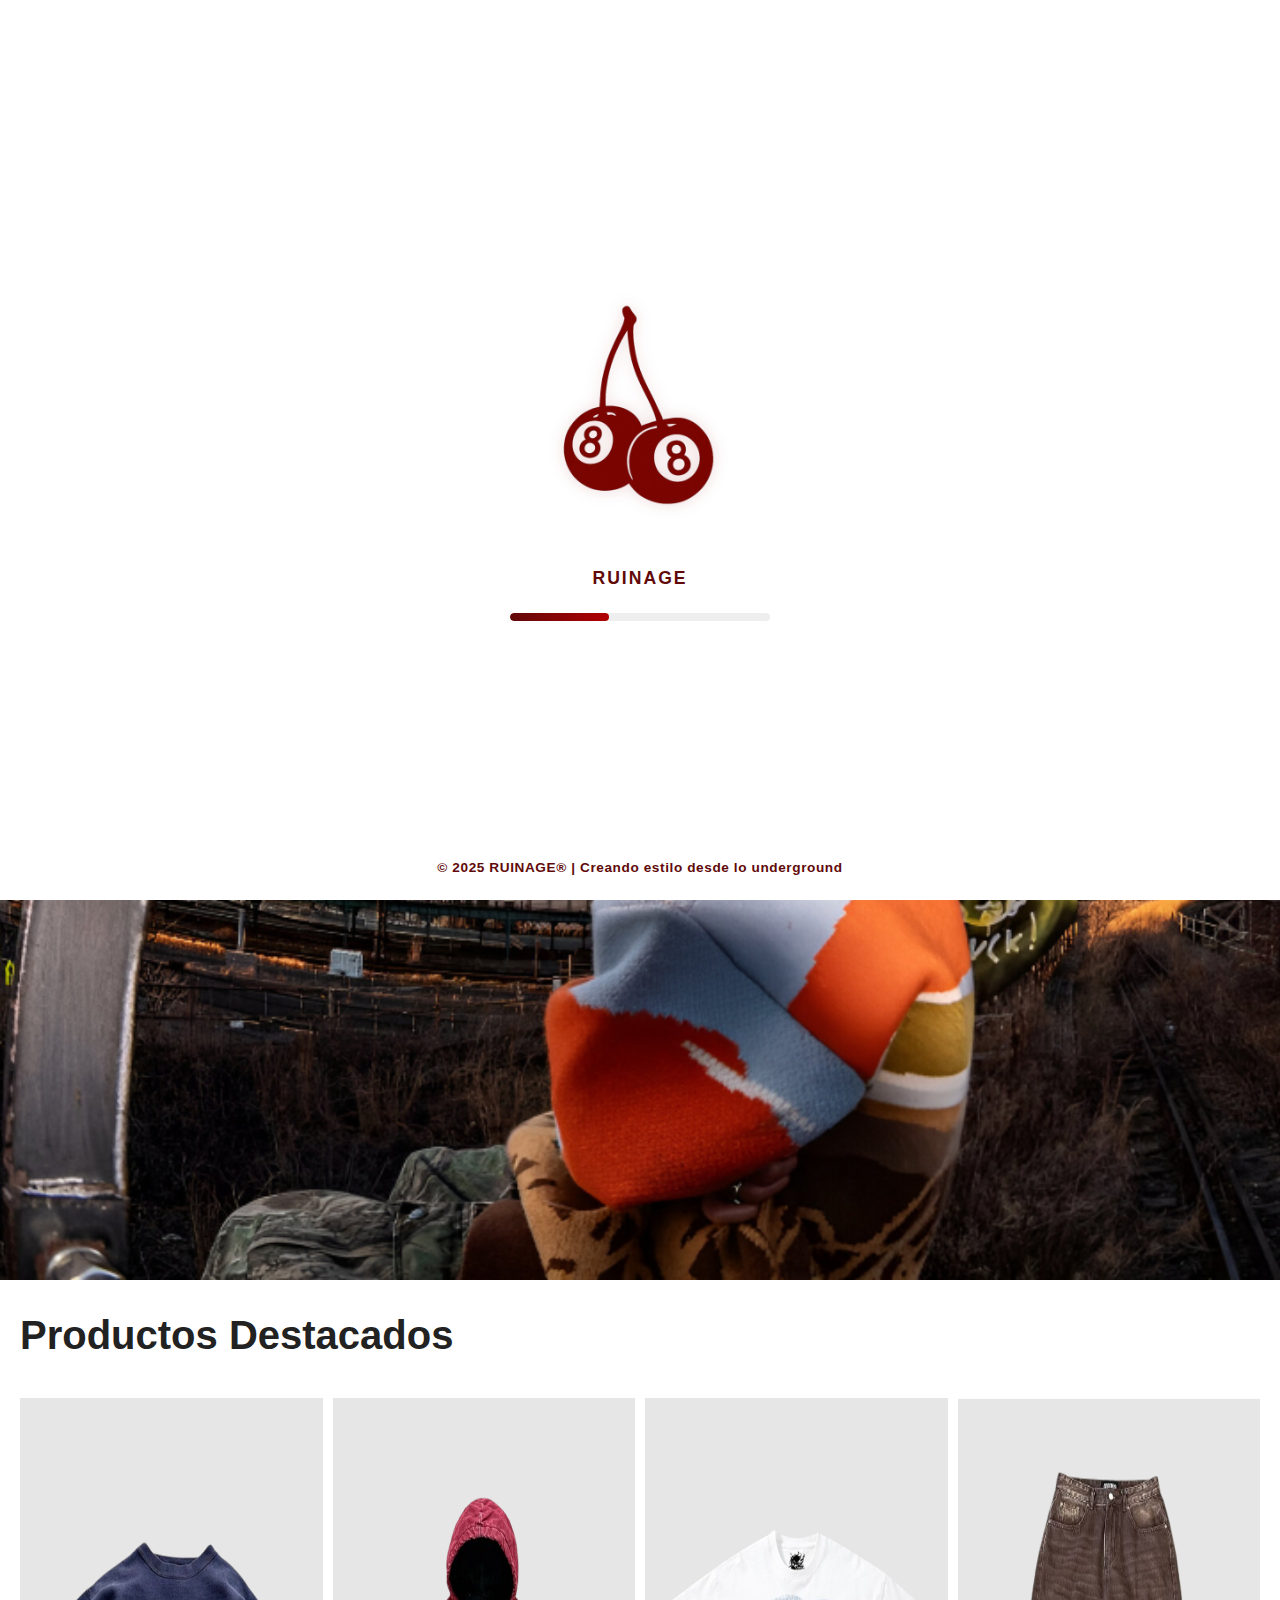
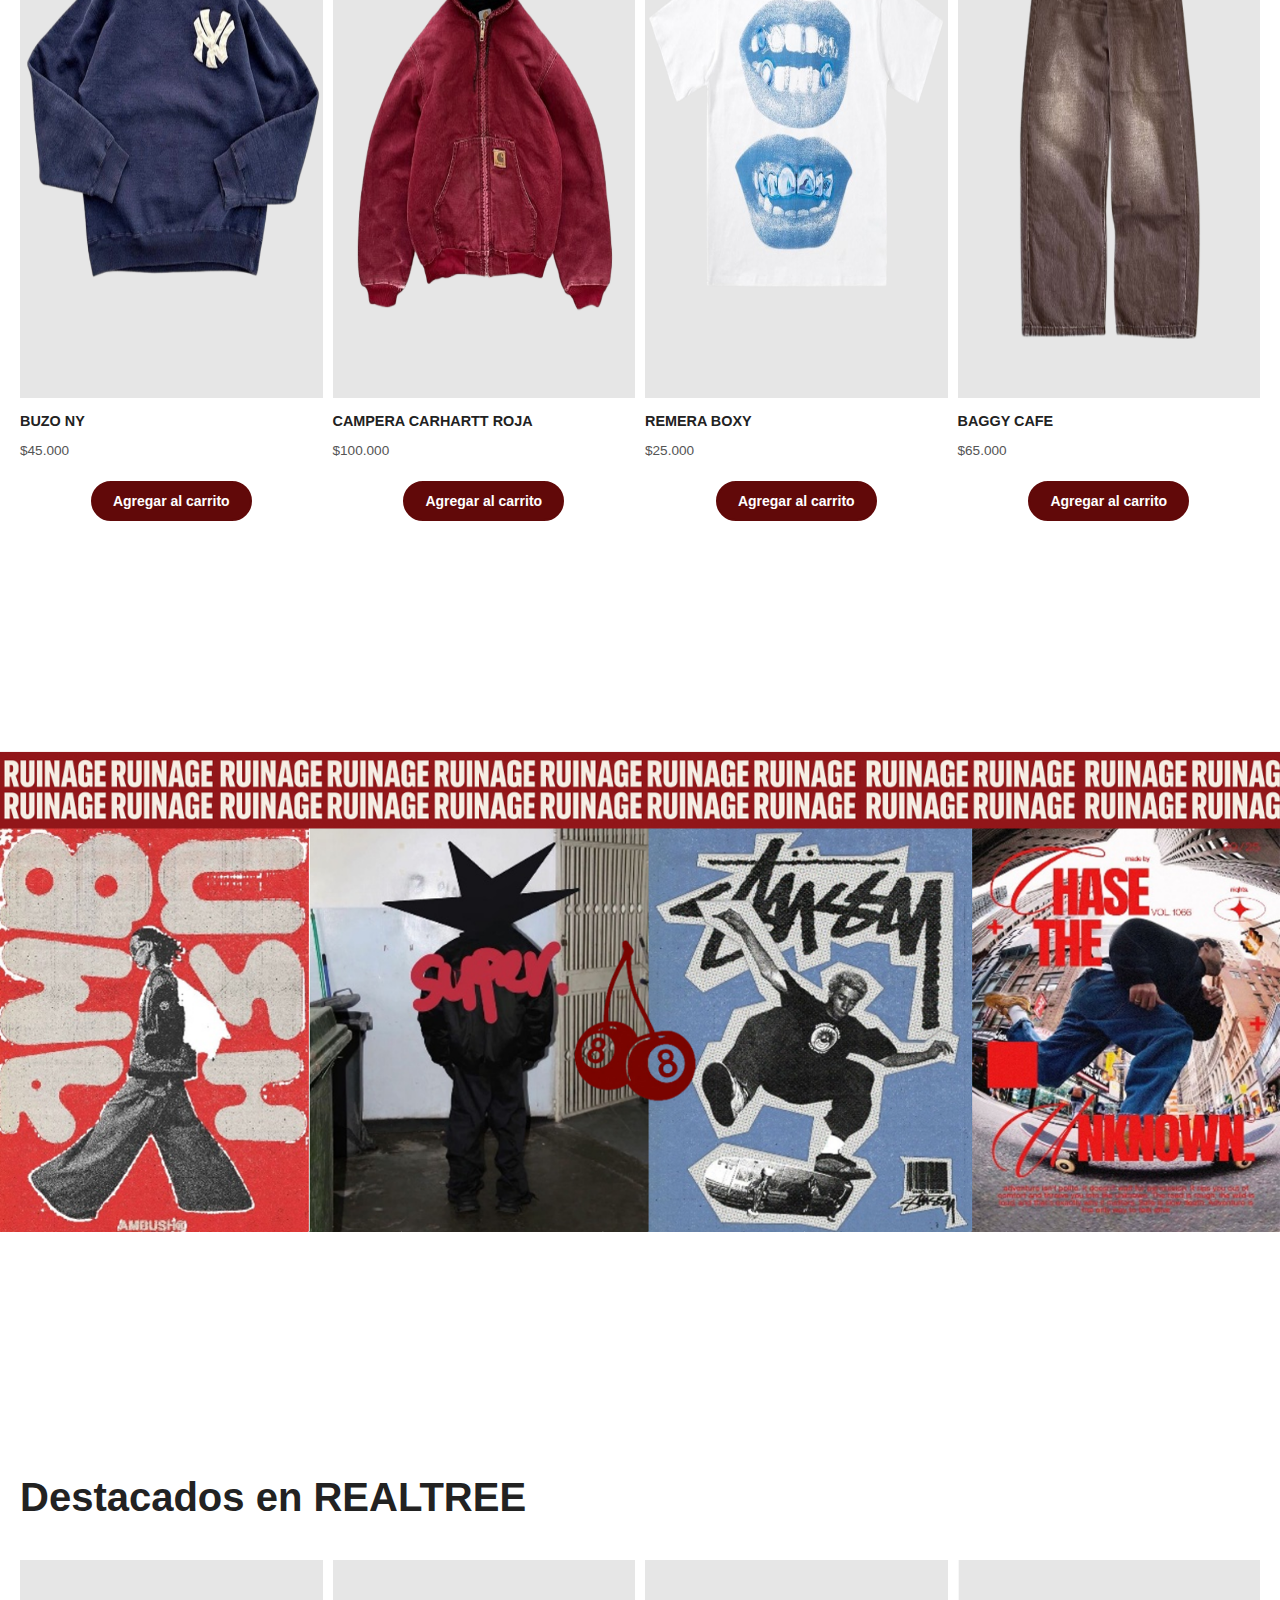
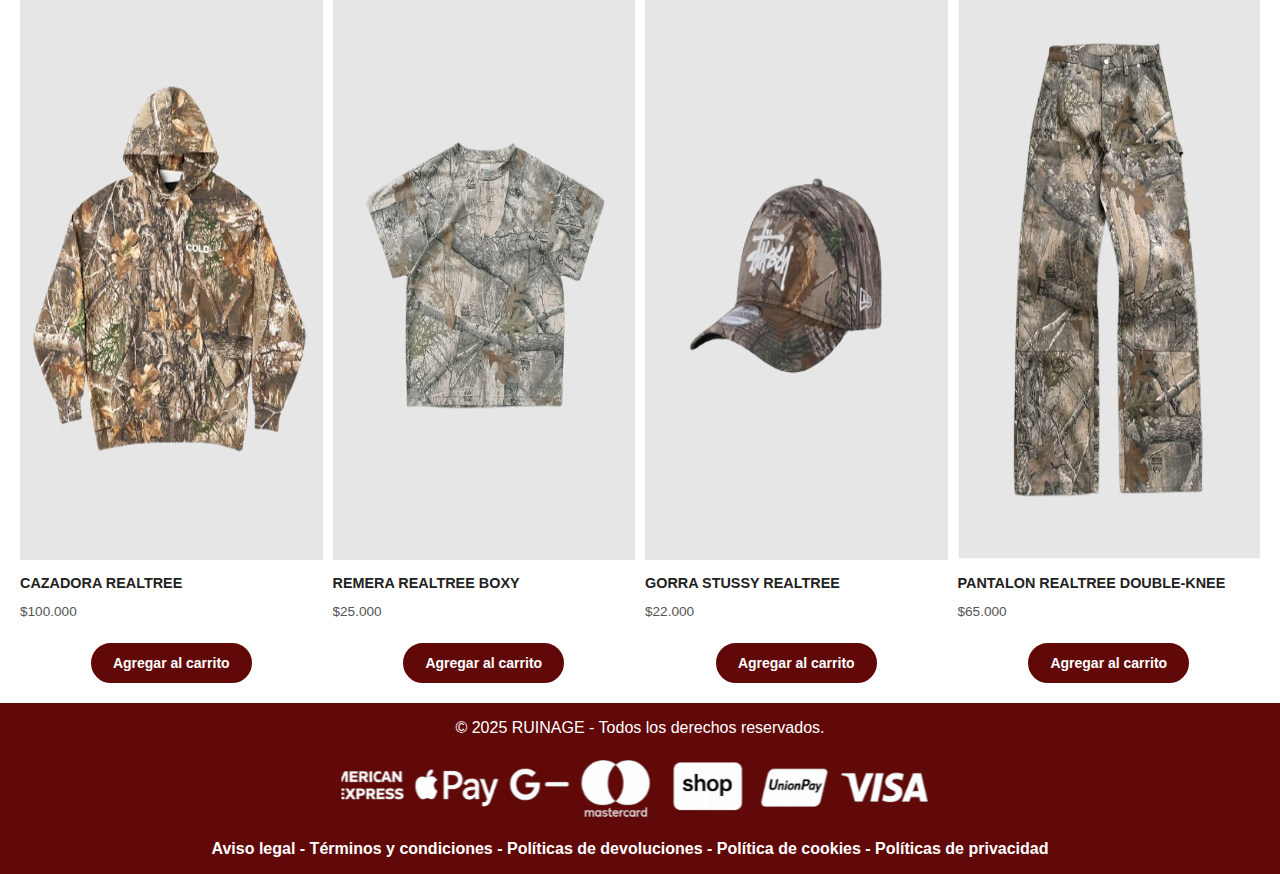
<file: index.html>
<!DOCTYPE html>
<html lang="es">

<head>
  <meta charset="UTF-8">
  <meta name="viewport" content="width=device-width, initial-scale=1.0">
  <title>RUINAGE</title>
  <link rel="stylesheet" href="CSS/style.css">
  <link rel="stylesheet" href="CSS/set.css">
</head>

<body>
<!-- ===== LOADER (versión final con footer fijo) ===== -->
<div id="loader" class="loader-overlay">
  <div class="loader-inner">
    <img src="img/logos/logo carga.png" alt="Logo RUINAGE" class="loader-logo">
    <h1 class="loader-title">RUINAGE</h1>

    <div class="progress-bar">
      <div class="progress"></div>
    </div>
  </div>

  <!-- Footer separado para que quede fijo abajo -->
  <footer class="loader-footer">
 <strong> © 2025 RUINAGE® | Creando estilo desde lo underground</strong>
  </footer>
</div>



  <!--HEADER-->
  <header>
<div class="barra-anuncios">
  <div class="anuncios-movimiento">
    <span>Envíos gratis en compras superiores a $40.000</span>
    <span>Nuevas colecciones disponibles</span>
    <span>3 y 6 cuotas sin interés</span>
    <span>Envíos gratis en compras superiores a $40.000</span>
    <span>Nuevas colecciones disponibles</span>
    <span>3 y 6 cuotas sin interés</span>
    <span>Envíos gratis en compras superiores a $40.000</span>
    <span>Nuevas colecciones disponibles</span>
    <span>3 y 6 cuotas sin interés</span>

  </div>
</div>
        <div class="top-bar">
      <!-- Links a la izquierda -->
      <div class="links">
        <button id="menu"> ☰ MENU</button>
        <ul>
          <li><a href="#dest">Destacados</a></li>
          <li><a href="#noso">Nosotros</a></li>
          <li><a href="#link">Links</a></li>
        </ul>
      </div>

      <!-- Logo centrado -->
      <div class="logo">
        <img src="img/logos/Ruinage (2).png" alt="Logo-RUINAGE">
      </div>

      <!-- Íconos a la derecha -->
<div class="icons">
        <button id="cuenta"><a><img src="img/logos/logo_cuenta.png" width="35" height="35" alt="Cuenta"></a></button>
<a href="#" id="openSearch"><img src="img/logos/lupa.png" width="35" height="35" alt="Buscar"></a>
  <a href="#" id="openCart"><img src="img/logos/carrito_new_recolored.png" width="35" height="35" alt="Carrito"></a>
</div>

    </div>

    <!-- Menú principal debajo -->
    <nav class="navbar">
      <ul>
        <li><a href="index.html" class="btn underline"><span>Inicio</span></a></li>
        <li><a href="coleccion.html" class="btn underline"><span>Colección</span></a></li>
        <li><a href="contactos.html" class="btn underline"><span>Contacto</span></a></li>
        <li><a href="nosotros.html" class="btn underline"><span>Nosotros</span></a></li>
      </ul>
    </nav>
  </header>


  <!--PORTADA-->
  <section class="hero">
    <div class="left">
      <h2>Nueva Colección 2025 <br> Temporada Invernal</h2>
      <button id="shopNowBtn">SHOP NOW</button>
    </div>
    <div class="right">
      <p>Colección 2025 Invernal creada y diseñada por RUINAGE</p>
    </div>
  </section>

  <!-- PRODUCTOS DESTACADOS -->
  <section class="productos-destacados" id="dest">
  <h2>Productos Destacados</h2>

  <div class="flex-productos">

    <article class="producto" 
      data-nombre="buzo ny" 
      data-precio="45000" 
      data-imagen="img/productos/Abrigos/buzo destacado.png">

      <!-- LINK INVISIBLE PARA IR A LA PÁGINA DEL PRODUCTO -->
      <a href="producto1.html" class="producto-link"></a>

      <div class="img-container">
        <img src="img/productos/Abrigos/buzo destacado.png" 
             alt="Buzo" class="img-default">
        <img src="img/productos/hover buzo destacado.jpg" 
             alt="Buzo Hover" class="img-hover">
      </div>

      <div class="info-producto">
        <h3>buzo ny</h3>
        <p class="precio">$45.000</p>
      </div>

      <button class="add-to-cart">Agregar al carrito</button>
    </article>

      <article class="producto" data-nombre="campera carhartt roja"
               data-precio="100.000" 
         data-imagen="img/productos/Abrigos/campera carhartt rama.png" >
        <div class="img-container">
          <div class="img-container">
            <img src="img/productos/Abrigos/campera carhartt rama.png" alt="Pantalones" width="135" height="150">
            <img src="img/productos/hover campera carhartt.jpg" alt="Remera Hover" class="img-hover">
          </div>
          <img src="img/productos/hover campera carhartt.jpg" alt="Remera Hover" class="img-hover">
        </div>
        <div class="info-producto">
        <h3>Campera carhartt roja</h3>
        <p class="precio">$100.000</p>
        </div>
        <button class="add-to-cart">Agregar al carrito</button>
      </article>

      <article class="producto" data-nombre="remera boxy bocas"
               data-precio="25.000" 
         data-imagen="img/productos/Remeras/remera rama.png">
        <div class="img-container">
          <img src="img/productos/Remeras/remera rama.png" alt="Boxy" class="img-default">
          <img src="img/productos/hover remera destacada.jpeg" alt="Remera Hover" class="img-hover">
        </div>
        <div class="info-producto">
        <h3>Remera boxy</h3>
        <p class="precio">$25.000</p>
        </div>
        <button class="add-to-cart">Agregar al carrito</button>
      </article>

      <article class="producto" data-nombre="baggy marron" 
               data-precio="65000" 
         data-imagen="img/productos/Pantalones/pantalon destacado.png">
        <div class="img-container">
          <img src="img/productos/Pantalones/pantalon destacado.png" alt="Pantalon baggy" class="img-default">
          <img src="img/productos/hover pantalon destacado.jpg" alt="Pantalon baggy" class="img-hover">
        </div>
        <div class="info-producto">
        <h3>Baggy cafe</h3>
        <p class="precio">$65.000</p>
        </div>
        <button class="add-to-cart">Agregar al carrito</button>
      </article>
    </div>
  </section>




    <!--PORTADA-->
  <section class="hero2">
  </section>



  <!-- PRODUCTOS DESTACADOS -->
  <section class="productos-destacados" id="dest">
    <h2>Destacados en REALTREE</h2>
    <div class="flex-productos">

      <article class="producto" data-nombre="campera realtree"
               data-precio="100.000" 
         data-imagen="img/productos/Abrigos/cold culture x realtree jacket.png">
        <div class="img-container">
          <img src="img/productos/Abrigos/cold culture x realtree jacket.png" alt="Buzo" width="1000" height="300">
          <img src="img/productos/hover campera realtree.jpeg" alt="Pantalon" class="img-hover">
        </div>
        <div class="info-producto">
        <h3>Cazadora realtree</h3>
        <p class="precio">$100.000</p>
        </div>
        <button class="add-to-cart">Agregar al carrito</button>
      </article>

      <article class="producto" data-nombre="remera realtree" data-nombre="boxy realtree"
               data-precio="25.000" 
         data-imagen="img/productos/Remeras/remera realtree destacada.png">
        <div class="img-container">
          <div class="img-container">
            <img src="img/productos/Remeras/remera realtree destacada.png" alt="Pantalones" width="135" height="150">
            <img src="img/productos/hover remera realtree destacada.jpeg" alt="Remera Hover" class="img-hover">
          </div>
        </div>
        <div class="info-producto">
        <h3>Remera realtree boxy</h3>
        <p class="precio">$25.000</p>
        </div>
        <button class="add-to-cart" >Agregar al carrito</button>
      </article>

      <article class="producto" data-nombre="gorra realtree"          
      data-precio="22000" 
         data-imagen="img/productos/Accesorios/gorra realtree.png">
        <div class="img-container">
          <img src="img/productos/Accesorios/gorra realtree.png" alt="Boxy" class="img-default">
          <img src="img/productos/hover gorra realtree.jpeg" alt="Remera Hover" class="img-hover">
        </div>
        <div class="info-producto">
        <h3>gorra stussy realtree</h3>
        <p class="precio">$22.000</p>
        </div>
        <button class="add-to-cart">Agregar al carrito</button>
      </article>

      <article class="producto" data-nombre="pantalon realtree"
                data-precio="65000" 
         data-imagen="img/productos/Pantalones/pantalon realtree dest.png">
        <div class="img-container">
          <img src="img/productos/Pantalones/pantalon realtree dest.png" alt="Pantalon baggy" class="img-default">
          <img src="img/productos/hover pantalon realtree dest.jpeg" alt="Pantalon baggy" class="img-hover">
        </div>
        <div class="info-producto">
        <h3>Pantalon realtree double-knee</h3>
        <p class="precio">$65.000</p>
        </div>
        <button class="add-to-cart">Agregar al carrito</button>
      </article>
    </div>
  </section>




  <!-- FOOTER -->
    <footer>
        <div class="dere">
              <p> &copy; 2025 RUINAGE - Todos los derechos reservados.</p>
              <img src="img/logos/medios de pago.png" alt="medios de pago">
            <p class="docu"> <a href="document/RuinageTerminos.pdf">Aviso legal - Términos y condiciones - Políticas de devoluciones - Política de cookies - Políticas de privacidad<br></a></p>
        </div>
    </footer>

<div class="cookie-banner" id="cookieBanner">
  <p>
    🍪Usamos cookies para mejorar tu experiencia en RUINAGE. 
    Al continuar navegando aceptás nuestra 
    <a href="document/RuinageTerminos.pdf">Política de Cookies</a>.
  </p>
  <button id="acceptCookies">Aceptar</button>
</div>

<!-- Panel de búsqueda -->
<div id="blurBackground" class="blur-bg"></div>
<div id="searchPanel" class="search-panel">
  <button id="closeSearch" class="close-btn">✕</button>
  <h2>Buscar productos</h2>
  <input type="text" placeholder="Escribí lo que querés buscar...">
  <button class="search-btn">Buscar</button>
</div>

<!-- Panel del carrito -->
<div id="blurCart" class="blur-bg"></div>
<div id="cartPanel" class="cart-panel">
  <button id="closeCart" class="close-btn">✕</button>
  <h2>Tu Carrito</h2>
  <div class="cart-content">
    <p>No tienes productos en el carrito todavía.</p>
  </div>
  <button class="cart-btn">Finalizar compra</button>
</div>


<script src="JS/script.js"></script>
<script src="JS/abrir.js"></script>
</body>

</html>
</file>
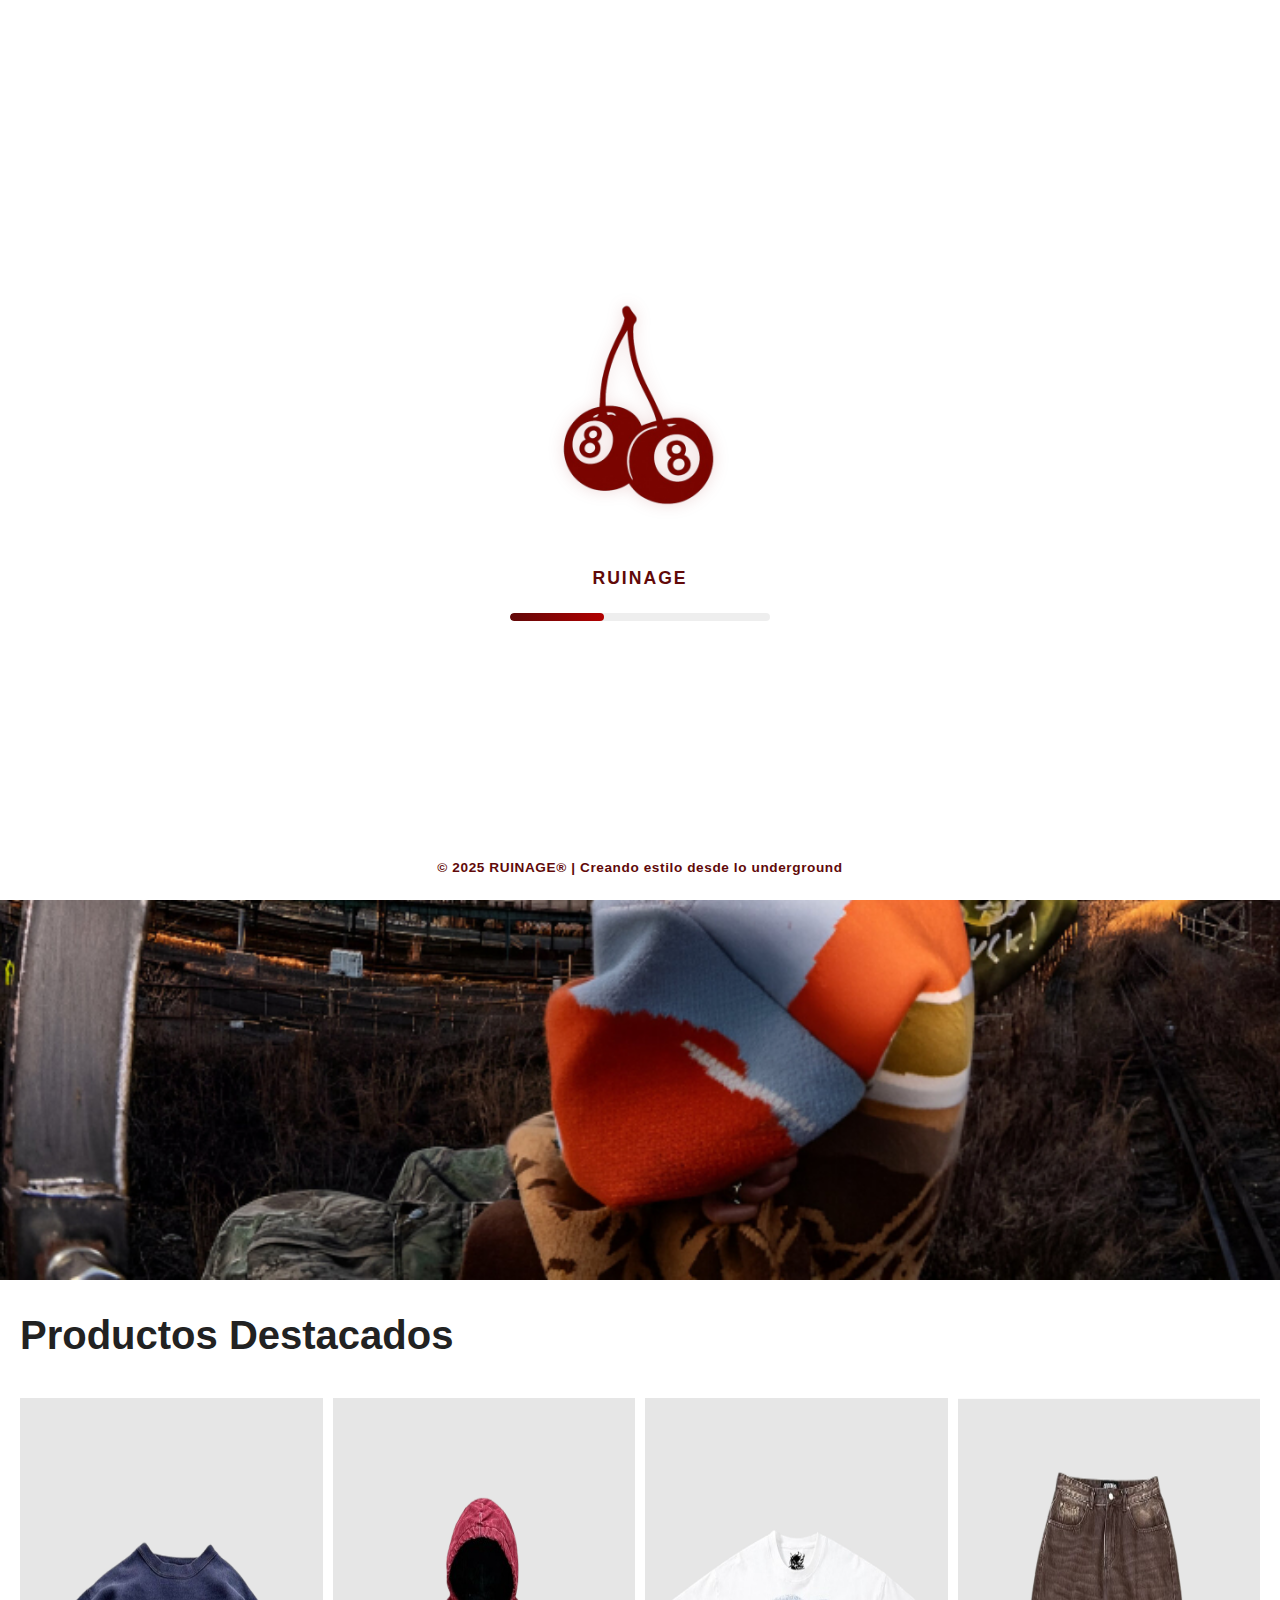
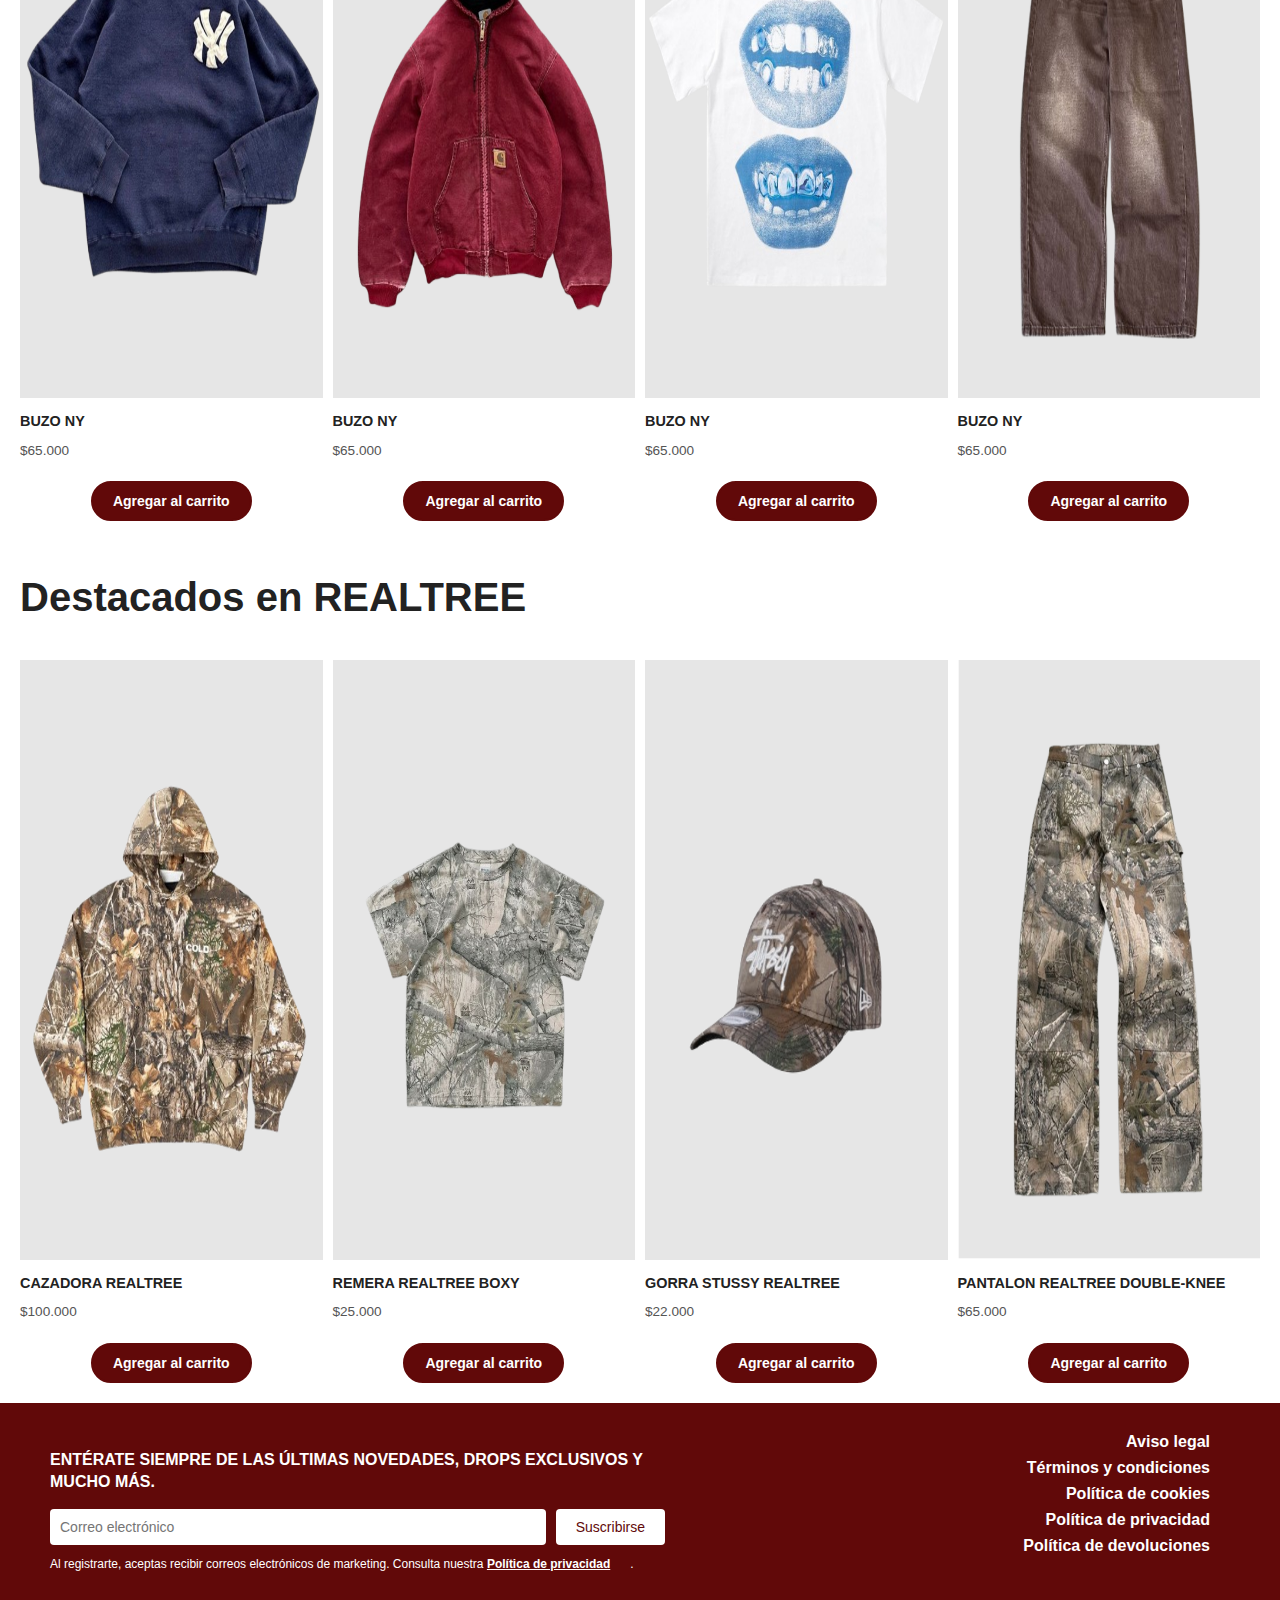
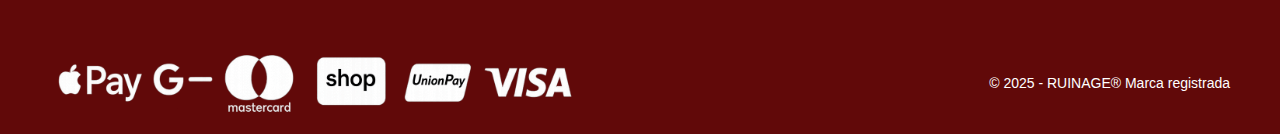
<file: JS/index.html>
<!DOCTYPE html>
<html lang="es">

<head>
  <meta charset="UTF-8">
  <meta name="viewport" content="width=device-width, initial-scale=1.0">
  <title>RUINAGE</title>
  <link rel="stylesheet" href="CSS/style.css">
  <link rel="stylesheet" href="CSS/set.css">
</head>

<body>
<!-- ===== LOADER (versión final con footer fijo) ===== -->
<div id="loader" class="loader-overlay">
  <div class="loader-inner">
    <img src="img/logos/logo carga.png" alt="Logo RUINAGE" class="loader-logo">
    <h1 class="loader-title">RUINAGE</h1>

    <div class="progress-bar">
      <div class="progress"></div>
    </div>
  </div>

  <!-- Footer separado para que quede fijo abajo -->
  <footer class="loader-footer">
 <strong> © 2025 RUINAGE® | Creando estilo desde lo underground</strong>
  </footer>
</div>



  <!--HEADER-->
  <header>
<div class="barra-anuncios">
  <div class="anuncios-movimiento">
    <span>Envíos gratis en compras superiores a $40.000</span>
    <span>Nuevas colecciones disponibles</span>
    <span>3 y 6 cuotas sin interés</span>
    <span>Envíos gratis en compras superiores a $40.000</span>
    <span>Nuevas colecciones disponibles</span>
    <span>3 y 6 cuotas sin interés</span>
    <span>Envíos gratis en compras superiores a $40.000</span>
    <span>Nuevas colecciones disponibles</span>
    <span>3 y 6 cuotas sin interés</span>

  </div>
</div>
        <div class="top-bar">
      <!-- Links a la izquierda -->
      <div class="links">
        <button id="menu"> ☰ MENU</button>
        <ul>
          <li><a href="#dest">Destacados</a></li>
          <li><a href="#noso">Nosotros</a></li>
          <li><a href="#link">Links</a></li>
        </ul>
      </div>

      <!-- Logo centrado -->
      <div class="logo">
        <img src="img/logos/Ruinage (2).png" alt="Logo-RUINAGE">
      </div>

      <!-- Íconos a la derecha -->
<div class="icons">
        <button id="cuenta"><img src="img/logos/logo_cuenta.png" width="35" height="35" alt="Cuenta"></button>
<a href="#" id="openSearch"><img src="img/logos/lupa.png" width="35" height="35" alt="Buscar"></a>
  <a href="#" id="openCart"><img src="img/logos/carrito_new_recolored.png" width="35" height="35" alt="Carrito"></a>
</div>

    </div>

    <!-- Menú principal debajo -->
    <nav class="navbar">
      <ul>
        <li><a href="index.html" class="btn underline"><span>Inicio</span></a></li>
        <li><a href="coleccion.html" class="btn underline"><span>Colección</span></a></li>
        <li><a href="contactos.html" class="btn underline"><span>Contacto</span></a></li>
        <li><a href="nosotros.html" class="btn underline"><span>Nosotros</span></a></li>
      </ul>
    </nav>
  </header>


  <!--PORTADA-->
  <section class="hero">
    <div class="left">
      <h2>Nueva Colección 2025 <br> Temporada Invernal</h2>
      <button id="shopNowBtn">SHOP NOW</button>
    </div>
    <div class="right">
      <p>Colección 2025 Invernal creada y diseñada por RUINAGE</p>
    </div>
  </section>

  <!-- PRODUCTOS DESTACADOS -->
  <section class="productos-destacados" id="dest">
    <h2>Productos Destacados</h2>
    <div class="flex-productos">

      <article class="producto">
        <div class="img-container">
          <img src="img/productos/Abrigos/buzo destacado.png " alt="Buzo" width="1000" height="300">
          <img src="img/productos/hover buzo destacado.jpg" alt="Pantalon" class="img-hover">
        </div>
        <div class="info-producto">
        <h3>Buzo NY</h3>
        <p class="precio">$65.000</p>
        </div>
        <button>Agregar al carrito</button>
      </article>

      <article class="producto">
        <div class="img-container">
          <div class="img-container">
            <img src="img/productos/Abrigos/campera carhartt rama.png" alt="Pantalones" width="135" height="150">
            <img src="img/productos/hover campera carhartt.jpg" alt="Remera Hover" class="img-hover">
          </div>
          <img src="img/productos/hover campera carhartt.jpg" alt="Remera Hover" class="img-hover">
        </div>
        <div class="info-producto">
        <h3>Buzo NY</h3>
        <p class="precio">$65.000</p>
        </div>
        <button>Agregar al carrito</button>
      </article>

      <article class="producto">
        <div class="img-container">
          <img src="img/productos/Remeras/remera rama.png" alt="Boxy" class="img-default">
          <img src="img/productos/hover remera destacada.jpeg" alt="Remera Hover" class="img-hover">
        </div>
        <div class="info-producto">
        <h3>Buzo NY</h3>
        <p class="precio">$65.000</p>
        </div>
        <button>Agregar al carrito</button>
      </article>

      <article class="producto">
        <div class="img-container">
          <img src="img/productos/Pantalones/pantalon destacado.png" alt="Pantalon baggy" class="img-default">
          <img src="img/productos/hover pantalon destacado.jpg" alt="Pantalon baggy" class="img-hover">
        </div>
        <div class="info-producto">
        <h3>Buzo NY</h3>
        <p class="precio">$65.000</p>
        </div>
        <button>Agregar al carrito</button>
      </article>
    </div>
  </section>



  <!-- PRODUCTOS DESTACADOS -->
  <section class="productos-destacados" id="dest">
    <h2>Destacados en REALTREE</h2>
    <div class="flex-productos">

      <article class="producto">
        <div class="img-container">
          <img src="img/productos/Abrigos/cold culture x realtree jacket.png" alt="Buzo" width="1000" height="300">
          <img src="img/productos/hover campera realtree.jpeg" alt="Pantalon" class="img-hover">
        </div>
        <div class="info-producto">
        <h3>Cazadora realtree</h3>
        <p class="precio">$100.000</p>
        </div>
        <button>Agregar al carrito</button>
      </article>

      <article class="producto">
        <div class="img-container">
          <div class="img-container">
            <img src="img/productos/Remeras/remera realtree destacada.png" alt="Pantalones" width="135" height="150">
            <img src="img/productos/hover remera realtree destacada.jpeg" alt="Remera Hover" class="img-hover">
          </div>
        </div>
        <div class="info-producto">
        <h3>Remera realtree boxy</h3>
        <p class="precio">$25.000</p>
        </div>
        <button>Agregar al carrito</button>
      </article>

      <article class="producto">
        <div class="img-container">
          <img src="img/productos/Accesorios/gorra realtree.png" alt="Boxy" class="img-default">
          <img src="img/productos/hover gorra realtree.jpeg" alt="Remera Hover" class="img-hover">
        </div>
        <div class="info-producto">
        <h3>gorra stussy realtree</h3>
        <p class="precio">$22.000</p>
        </div>
        <button>Agregar al carrito</button>
      </article>

      <article class="producto">
        <div class="img-container">
          <img src="img/productos/Pantalones/pantalon realtree dest.png" alt="Pantalon baggy" class="img-default">
          <img src="img/productos/hover pantalon realtree dest.jpeg" alt="Pantalon baggy" class="img-hover">
        </div>
        <div class="info-producto">
        <h3>Pantalon realtree double-knee</h3>
        <p class="precio">$65.000</p>
        </div>
        <button>Agregar al carrito</button>
      </article>
    </div>
  </section>




  <!-- FOOTER -->
  <div class="footer-container">
    <div class="footer-newsletter">
      <h3>ENTÉRATE SIEMPRE DE LAS ÚLTIMAS NOVEDADES, DROPS EXCLUSIVOS Y MUCHO MÁS.</h3>
      <form>
        <input type="email" placeholder="Correo electrónico">
        <button type="submit">Suscribirse</button>
      </form>
      <p style="font-size:12px;">Al registrarte, aceptas recibir correos electrónicos de marketing. Consulta nuestra <a
          href="#">Política de privacidad</a>.</p>
    </div>

    <div class="footer-legal">
      <ul>
        <li><a href="document/RuinageTerminos.pdf">Aviso legal</a></li>
        <li><a href="document/RuinageTerminos.pdf">Términos y condiciones</a></li>
        <li><a href="document/RuinageTerminos.pdf">Política de cookies</a></li>
        <li><a href="document/RuinageTerminos.pdf">Política de privacidad</a></li>
        <li><a href="document/RuinageTerminos.pdf">Política de devoluciones</a></li>
      </ul>
    </div>
  </div>

  <div class="footer-bottom">
    <div class="footer-payments">
      <img src="img/logos/medios de pago.png" alt="Métodos de pago">
    </div>
    <p>© 2025 - RUINAGE® Marca registrada</p>
  </div>

<div class="cookie-banner" id="cookieBanner">
  <p>
    🍪Usamos cookies para mejorar tu experiencia en RUINAGE. 
    Al continuar navegando aceptás nuestra 
    <a href="document/RuinageTerminos.pdf">Política de Cookies</a>.
  </p>
  <button id="acceptCookies">Aceptar</button>
</div>

<!-- Panel de búsqueda -->
<div id="blurBackground" class="blur-bg"></div>
<div id="searchPanel" class="search-panel">
  <button id="closeSearch" class="close-btn">✕</button>
  <h2>Buscar productos</h2>
  <input type="text" placeholder="Escribí lo que querés buscar...">
  <button class="search-btn">Buscar</button>
</div>

<!-- Panel del carrito -->
<div id="blurCart" class="blur-bg"></div>
<div id="cartPanel" class="cart-panel">
  <button id="closeCart" class="close-btn">✕</button>
  <h2>Tu Carrito</h2>
  <div class="cart-content">
    <p>No tienes productos en el carrito todavía.</p>
  </div>
  <button class="cart-btn">Finalizar compra</button>
</div>


<script src="JS/script.js"></script>
<script src="JS/abrir.js"></script>
</body>

</html>
</file>
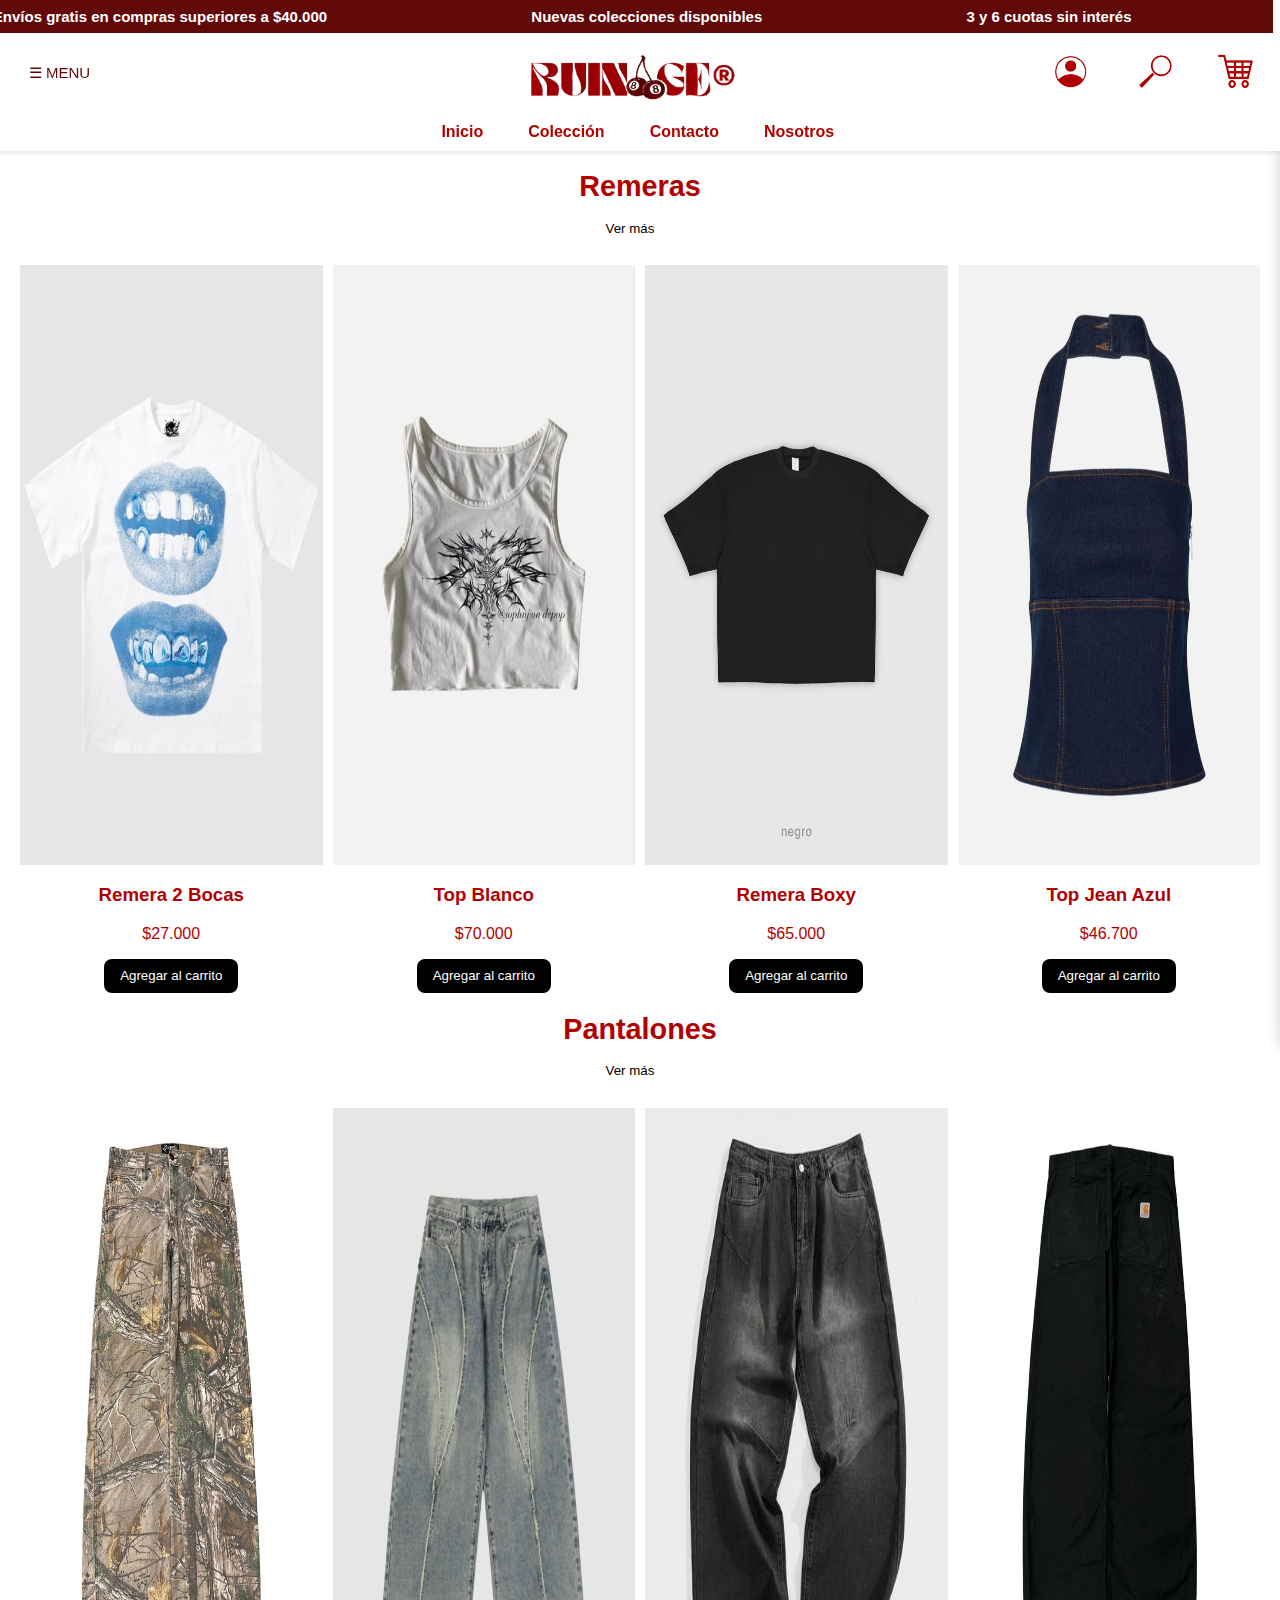
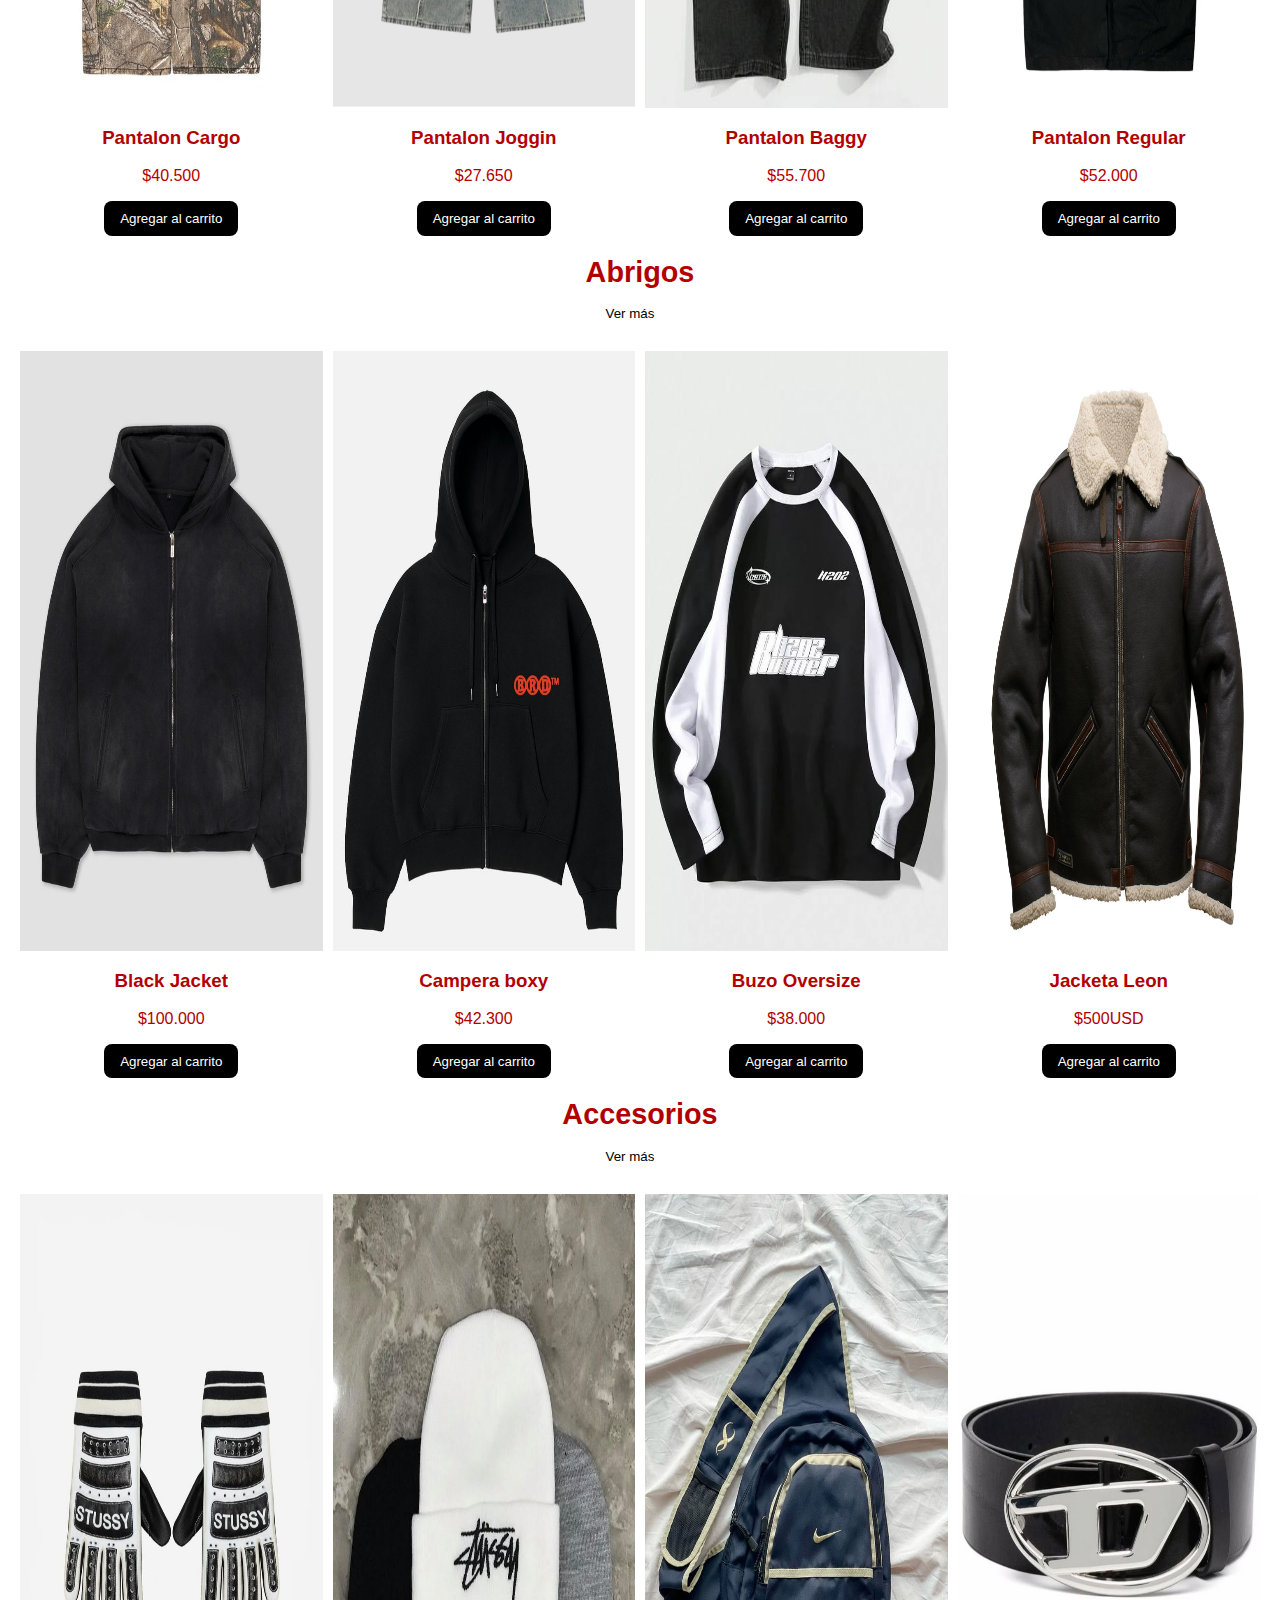
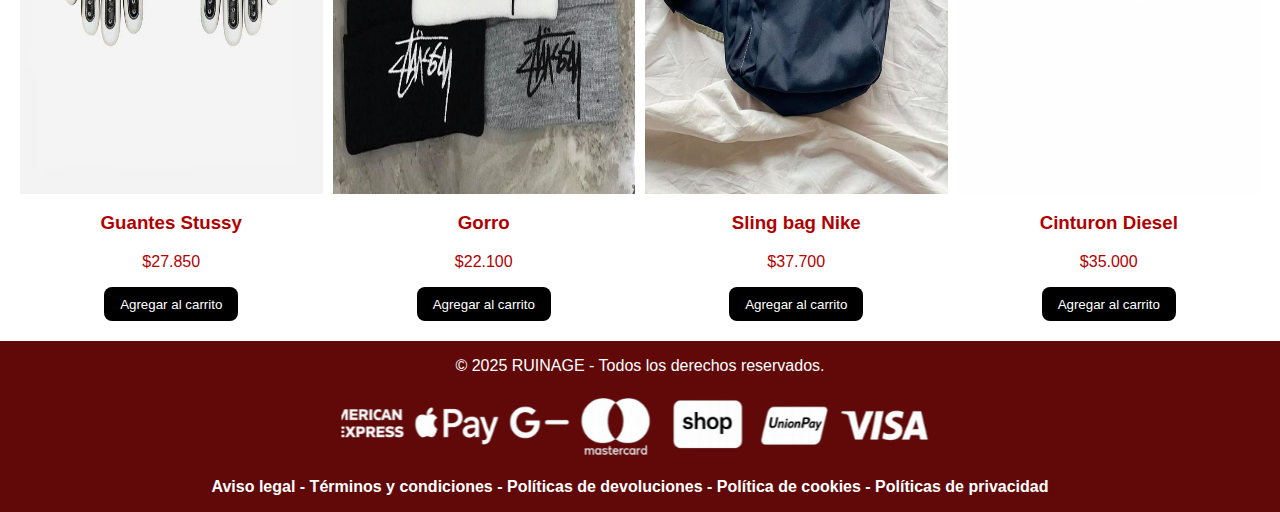
<file: coleccion.html>
<!DOCTYPE html>
<html lang="es">

<head>
    <meta charset="UTF-8">
    <meta name="viewport" content="width=device-width, initial-scale=1.0">
    <title>RUINAGE-Colección</title>
    <link rel="stylesheet" href="CSS/coleccion.css">
    <link rel="stylesheet" href="CSS/set.css">
</head>

<body>
    <!--HEADER-->
    <header>
<div class="barra-anuncios">
  <div class="anuncios-movimiento">
    <span>Envíos gratis en compras superiores a $40.000</span>
    <span>Nuevas colecciones disponibles</span>
    <span>3 y 6 cuotas sin interés</span>
    <span>Envíos gratis en compras superiores a $40.000</span>
    <span>Nuevas colecciones disponibles</span>
    <span>Envíos gratis en compras superiores a $40.000</span>
    <span>Nuevas colecciones disponibles</span>
    <span>3 y 6 cuotas sin interés</span>
    <span>Envíos gratis en compras superiores a $40.000</span>
    <span>Nuevas colecciones disponibles</span>
 

  </div>
</div>
        <div class="top-bar">
            <!-- Links a la izquierda -->
            <div class="links">
                <button id="menu"> ☰ MENU</button>
                <ul>
                    <li> <a href="#reme">Remeras</a> </li>
                    <li> <a href="#pant">Pantalones</a> </li>
                    <li> <a href="#abri">Abrigos</a> </li>
                    <li> <a href="#acce">Accesorios</a></li>
                </ul>
            </div>

            <!-- Logo centrado -->
            <div class="logo">
                <img src="img/logos/Ruinage (2).png" alt="Logo-RUINAGE">
            </div>
      <!-- Íconos a la derecha -->
<div class="icons">
        <button id="cuenta"><a><img src="img/logos/logo_cuenta.png" width="35" height="35" alt="Cuenta"></a></button>
<a href="#" id="openSearch"><img src="img/logos/lupa.png" width="35" height="35" alt="Buscar"></a>
  <a href="#" id="openCart"><img src="img/logos/carrito_new_recolored.png" width="35" height="35" alt="Carrito"></a>
</div>
        </div>

        <!-- Menú principal debajo -->
        <nav class="navbar">
            <ul>
                <li><a href="index.html" class="btn underline"><span>Inicio</span></a></li>
                <li><a href="coleccion.html" class="btn underline"><span>Colección</span></a></li>
                <li><a href="contactos.html" class="btn underline"><span>Contacto</span></a></li>
                <li><a href="nosotros.html" class="btn underline"><span>Nosotros</span></a></li>
            </ul>
        </nav>
    </header>
    <main class="productos">
        <section>
            <h2>Remeras</h2>
            <div class="boton">
                <a href="remeras.html"><button>Ver más</button></a>
            </div>
            <div class="remeras" id="reme">
                <div class="card">
                    <img src="img/productos/Remeras/remera rama.png" alt="Remera bocas azul">
                    <h3>Remera 2 Bocas</h3>
                    <p class="precio">$27.000</p>
                    <button>Agregar al carrito</button>
                </div>

                <div class="card">
                    <img src="img/productos/Remeras/Top blanco.jpeg" alt="Remera">
                    <h3>Top Blanco</h3>
                    <p class="precio">$70.000</p>
                    <button>Agregar al carrito</button>
                </div>

                <div class="card">
                    <img src="img/productos/Remeras/boxy.jpg" alt="Remera boxi">
                    <h3>Remera Boxy</h3>
                    <p class="precio">$65.000</p>
                    <button>Agregar al carrito</button>
                </div>

                <div class="card">
                    <img src="img/productos/Remeras/top-jean.jpeg" alt="Top Jean Azul">
                    <h3>Top Jean Azul</h3>
                    <p class="precio">$46.700</p>
                    <button>Agregar al carrito</button>
                </div>
            </div>
        </section>
        <section>
        </section>
        <section>
            <h2>Pantalones</h2>
            <div class="boton">
                <a href="pantalones.html"><button>Ver más</button></a>
            </div>
            <div class="pantalones" id="pant">
                <div class="card">
                    <img src="img/productos/Pantalones/pantalon-recto-work.jpg" alt="Pantalones">
                    <h3>Pantalon Cargo</h3>
                    <p class="precio">$40.500</p>
                    <button>Agregar al carrito</button>
                </div>

                <div class="card">
                    <img src="img/productos/Pantalones/pantalon-baggy-rama.png" alt="Pantalones">
                    <h3>Pantalon Joggin</h3>
                    <p class="precio">$27.650</p>
                    <button>Agregar al carrito</button>
                </div>

                <div class="card">
                    <img src="img/productos/Pantalones/baggy.jpg" alt="Pantalones">
                    <h3>Pantalon Baggy</h3>
                    <p class="precio">$55.700</p>
                    <button>Agregar al carrito</button>
                </div>

                <div class="card">
                    <img src="img/productos/Pantalones/recto.jpg" alt="Pantalones">
                    <h3>Pantalon Regular</h3>
                    <p class="precio">$52.000</p>
                    <button>Agregar al carrito</button>
                </div>
            </div>

        </section>
        <section>
            <h2>Abrigos</h2>
            <div class="boton">
                <a href="abrigos.html"><button>Ver más</button></a>
            </div>
            <div class="abrigos" id="abri">
                <div class="card">
                    <img src="img/productos/Abrigos/blackjak.jpg" alt="Campera">
                    <h3>Black Jacket</h3>
                    <p class="precio">$100.000</p>
                    <button>Agregar al carrito</button>
                </div>

                <div class="card">
                    <img src="img/productos/Abrigos/camperaboxy.jpg" alt="Campera Boxy">
                    <h3>Campera boxy</h3>
                    <p class="precio">$42.300</p>
                    <button>Agregar al carrito</button>
                </div>

                <div class="card">
                    <img src="img/productos/Abrigos/buzoover.jpg" alt="Buzo Oversize">
                    <h3>Buzo Oversize</h3>
                    <p class="precio">$38.000</p>
                    <button>Agregar al carrito</button>
                </div>
                <div class="card">
                    <img src="img/productos/Abrigos/JacketaLeon.jpg" alt="Jacketa Leon">
                    <h3>Jacketa Leon</h3>
                    <p class="precio">$500USD</p>
                    <button>Agregar al carrito</button>
                </div>
            </div>

        </section>
        <section>
            <h2>Accesorios</h2>
            <div class="boton">
                <a href="accesorios.html"><button>Ver más</button></a>
            </div>
            <div class="accesorios" id="acce">
                <div class="card">
                    <img src="img/productos/Accesorios/guantes.jpg" alt="Accesorio">
                    <h3>Guantes Stussy</h3>
                    <p class="precio">$27.850</p>
                    <button>Agregar al carrito</button>
                </div>

                <div class="card">
                    <img src="img/productos/Accesorios/gorro.jpg" alt="Accesorio">
                    <h3>Gorro </h3>
                    <p class="precio">$22.100</p>
                    <button>Agregar al carrito</button>
                </div>

                <div class="card">
                    <img src="img/productos/Accesorios/sling bag.jpg" alt="Accesorio">
                    <h3>Sling bag Nike</h3>
                    <p class="precio">$37.700</p>
                    <button>Agregar al carrito</button>
                </div>

                <div class="card">
                    <img src="img/productos/Accesorios/diesel.jpg" alt="Accesorio">
                    <h3>Cinturon Diesel </h3>
                    <p class="precio">$35.000</p>
                    <button>Agregar al carrito</button>
                </div>
            </div>

        </section>
    </main>
    <footer>

        <div class="dere">
            <p> &copy; 2025 RUINAGE - Todos los derechos reservados.</p>
            <img src="img/logos/medios de pago.png" alt="medios de pago">
            <p class="docu"> <a href="document/RuinageTerminos.pdf">Aviso legal - Términos y condiciones - Políticas de devoluciones - Política de cookies - Políticas de privacidad<br></a></p>
        </div>
    </footer>
<!-- Panel de búsqueda -->
<div id="blurBackground" class="blur-bg"></div>
<div id="searchPanel" class="search-panel">
  <button id="closeSearch" class="close-btn">✕</button>
  <h2>Buscar productos</h2>
  <input type="text" placeholder="Escribí lo que querés buscar...">
  <button class="search-btn">Buscar</button>
</div>

<!-- Panel del carrito -->
<div id="blurCart" class="blur-bg"></div>
<div id="cartPanel" class="cart-panel">
  <button id="closeCart" class="close-btn">✕</button>
  <h2>Tu Carrito</h2>
  <div class="cart-content">
    <p>No tienes productos en el carrito todavía.</p>
  </div>
  <button class="cart-btn">Finalizar compra</button>
</div>


<script src="JS/script.js"></script>
<script src="JS/abrir.js"></script>

</body>

</html>
</file>
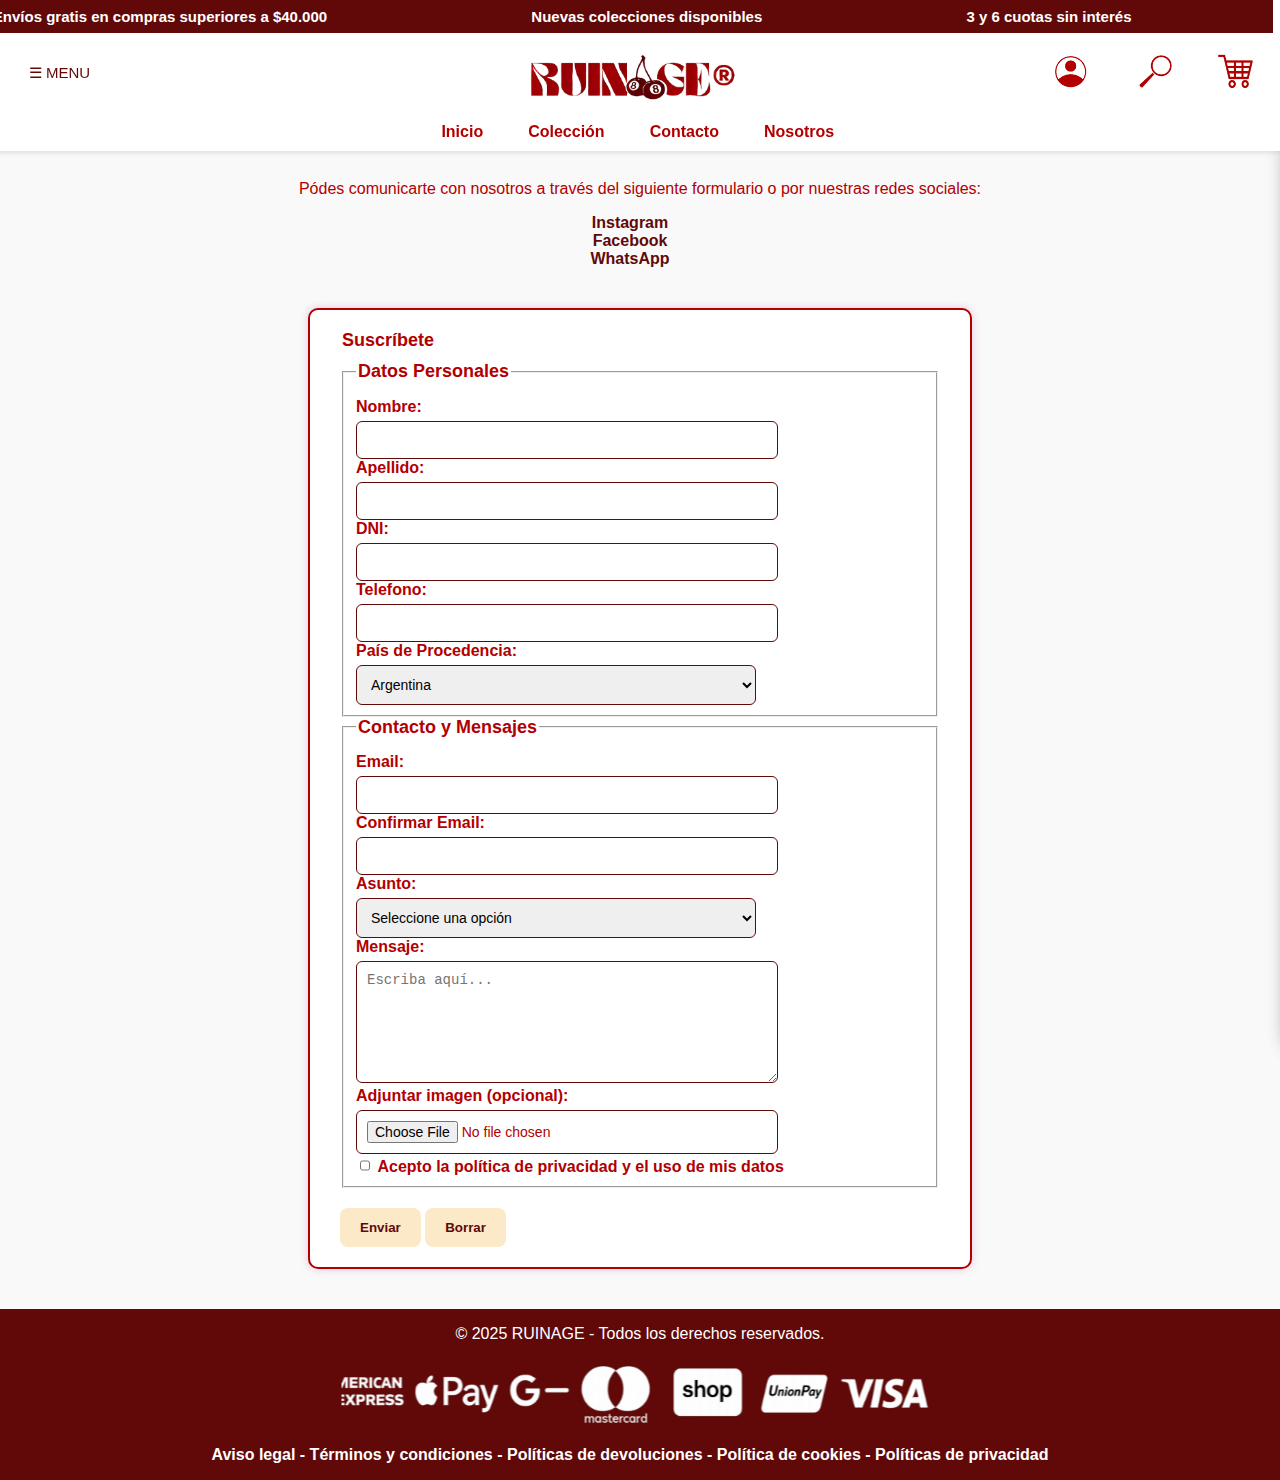
<file: contactos.html>
<!DOCTYPE html>
<html lang="es">

<head>
    <meta charset="UTF-8">
    <meta name="viewport" content="width=device-width, initial-scale=1.0">
    <title>RUINAGE-Contacto</title>
    <link rel="stylesheet" href="CSS/contactos.css">
    <link rel="stylesheet" href="CSS/set.css">
</head>
<body>
   <!--HEADER-->
    <header>
<div class="barra-anuncios">
  <div class="anuncios-movimiento">
    <span>Envíos gratis en compras superiores a $40.000</span>
    <span>Nuevas colecciones disponibles</span>
    <span>3 y 6 cuotas sin interés</span>
    <span>Envíos gratis en compras superiores a $40.000</span>
    <span>Nuevas colecciones disponibles</span>
    <span>Envíos gratis en compras superiores a $40.000</span>
    <span>Nuevas colecciones disponibles</span>
    <span>3 y 6 cuotas sin interés</span>
    <span>Envíos gratis en compras superiores a $40.000</span>


  </div>
</div>
    <div class="top-bar">
        <!-- Links a la izquierda -->
        <div class="links">
            <button id="menu"> ☰ MENU</button>
              <ul>
                <li><a href="#redes"> Redes Sociales</a></li>
                <li> <a href="#form-contacto">Formulario</a></li>
              </ul>
        </div>

        <!-- Logo centrado -->
        <div class="logo">
            <img src="img/logos/Ruinage (2).png" alt="Logo-RUINAGE">
        </div>

      <!-- Íconos a la derecha -->
<div class="icons">
        <button id="cuenta"><a><img src="img/logos/logo_cuenta.png" width="35" height="35" alt="Cuenta"></a></button>
<a href="#" id="openSearch"><img src="img/logos/lupa.png" width="35" height="35" alt="Buscar"></a>
  <a href="#" id="openCart"><img src="img/logos/carrito_new_recolored.png" width="35" height="35" alt="Carrito"></a>
</div>
    </div>


    <!-- Menú principal debajo -->
    <nav class="navbar">
            <ul>
                <li><a href="index.html" class="btn underline"><span>Inicio</span></a></li>
                <li><a href="coleccion.html" class="btn underline"><span>Colección</span></a></li>
                <li><a href="contactos.html" class="btn underline"><span>Contacto</span></a></li>
                <li><a href="nosotros.html" class="btn underline"><span>Nosotros</span></a></li>
            </ul>
    </nav>
    </header>
    <main>

        <section class="redes-sociales" id="redes">
         <div class="texto">
            <p> Pódes comunicarte con nosotros a través del siguiente formulario o por nuestras redes sociales:</p>
         </div>
        
            <div>
                <li><a href="https://www.instagram.com/" target="_blank"> Instagram</a></li>
                <li><a href="https://www.facebook.com/" target="_blank"> Facebook</a></li>
                <li><a href="https://wa.me/154XXX" target="_blank"> WhatsApp</a></li>
            </div>

        </section>
        <form method="post" action="index.js" enctype="multipart/form-data" class="form-contacto" id="form-contacto">
        <legend><strong>Suscríbete</strong></legend>
            
        <fieldset>  
            <legend><strong> Datos Personales</strong></legend>

            <label for="nombre"> Nombre:</label><br>
            <input type="text" name="nom" id="nombre" required><br>

            <label for="apellido"> Apellido:</label><br>
            <input type="text" name="ape" id="apellido" required><br>

            <label for="dni"> DNI:</label><br>
            <input type="text" name="dni" id="dni" maxlength="8"><br>

            <label for="telefono"> Telefono:</label><br>
            <input type="tel" name="telefono" id="telefono" ><br>

            <label for="pais">País de Procedencia:</label><br>
            <select name="pais" id="PP">
                <option value="arg">Argentina</option>
                <option value="chi">Chile</option>
                <option value="brs">Brasil</option>
                <option value="uru">Uruguay</option>
                <option value="otro">Otros</option>
            </select>
            </fieldset>

            <fieldset>
            <legend> Contacto y Mensajes</legend>
                <label for="Gmail"> Email:</label><br>
                <input type="email" name="email" id="Gmail" required><br>

                <label for="gmail1"> Confirmar Email:</label><br>
                <input type="email" name="EmailCon" id="gmail1" required><br>

                <label for="asunto"> Asunto:</label><br>
                <select name="Asunto" id="asunto">
                    <option value=""> Seleccione una opción</option>
                    <option value="consulta">Consulta</option>
                    <option value="soporte">Soporte</option>
                    <option value="reclamo">Reclamo</option>
                    <option value="ventas">Ventas</option>
                    <option value="otro">Otro</option>
                </select> <br>
            
            <label for="descripción"> Mensaje:</label><br>
            <textarea name="desc" id="descripción" rows="5" cols="30"  placeholder="Escriba aquí..." required></textarea><br>

            <label for="archivo"> Adjuntar imagen (opcional):</label><br>
            <input type="file" name="arch" id="archivo"><br>

            <input type="checkbox" name="Acepto" id="acepto" required>
            <label for="acepto"> Acepto la política de privacidad y el uso de mis datos</label>

            </fieldset>
            <button type="submit"> Enviar</button>
            <button type="reset"> Borrar</button>
        </form> 
    </main>
    <footer>
        <div class="dere">
              <p> &copy; 2025 RUINAGE - Todos los derechos reservados.</p>
              <img src="img/logos/medios de pago.png" alt="medios de pago">
            <p class="docu"> <a href="document/RuinageTerminos.pdf">Aviso legal - Términos y condiciones - Políticas de devoluciones - Política de cookies - Políticas de privacidad<br></a></p>
        </div>
    </footer>

<!-- Panel de búsqueda -->
<div id="blurBackground" class="blur-bg"></div>
<div id="searchPanel" class="search-panel">
  <button id="closeSearch" class="close-btn">✕</button>
  <h2>Buscar productos</h2>
  <input type="text" placeholder="Escribí lo que querés buscar...">
  <button class="search-btn">Buscar</button>
</div>

<!-- Panel del carrito -->
<div id="blurCart" class="blur-bg"></div>
<div id="cartPanel" class="cart-panel">
  <button id="closeCart" class="close-btn">✕</button>
  <h2>Tu Carrito</h2>
  <div class="cart-content">
    <p>No tienes productos en el carrito todavía.</p>
  </div>
  <button class="cart-btn">Finalizar compra</button>
</div>


<script src="JS/script.js"></script>
<script src="JS/abrir.js"></script>

</body>
</html>
</file>
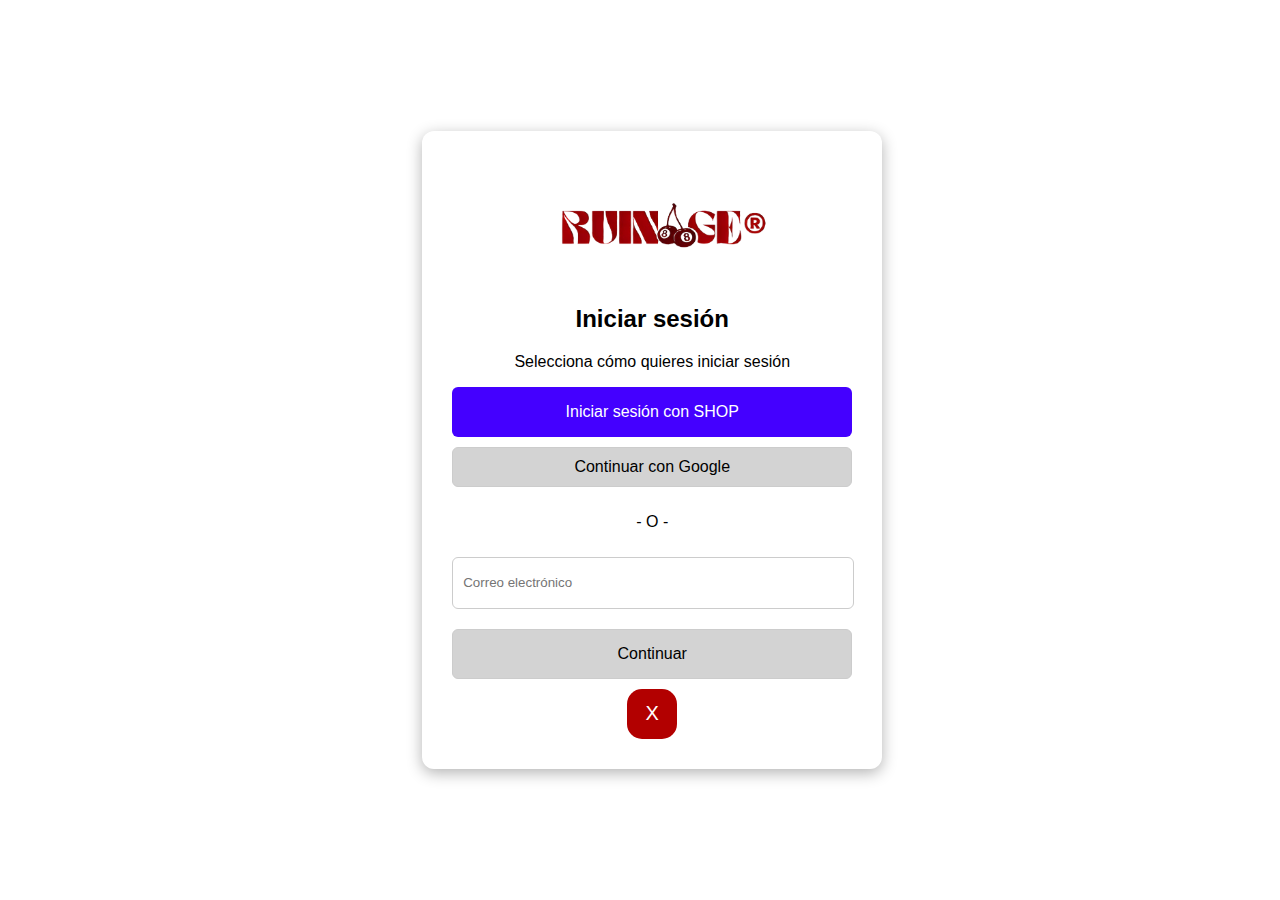
<file: cuenta.html>
<!DOCTYPE html>
<html lang="en">
<head>
    <meta charset="UTF-8">
    <meta name="viewport" content="width=device-width, initial-scale=1.0">
    <title>RUINAGE - Iniciar Sesión</title>
    <link rel="stylesheet" href="CSS/cuenta.css">
</head>
<body class="cuerpo">
    <div class="Form" id="Formu">
        <div class="Form-contenido">
            <img class="logo" src="img/logos/Ruinage (2).png" alt="Logo RUINAGE">
            <h2>Iniciar sesión</h2>
            <p>Selecciona cómo quieres iniciar sesión</p>
            <button class="espacio" id="btn-uno"> Iniciar sesión con SHOP </button>
            <button id="btn-dos"> Continuar con Google </button>
            <p> - O - </p>
            <input type="email" placeholder="Correo electrónico">
            <button class="espacio" id="btn-tres">Continuar</button>
            <button class="espacio" id="cerrarForm"> X </button>
        </div>
    </div>
    <script src="JS/cerrar.js"></script>
</body>
</html>
</file>
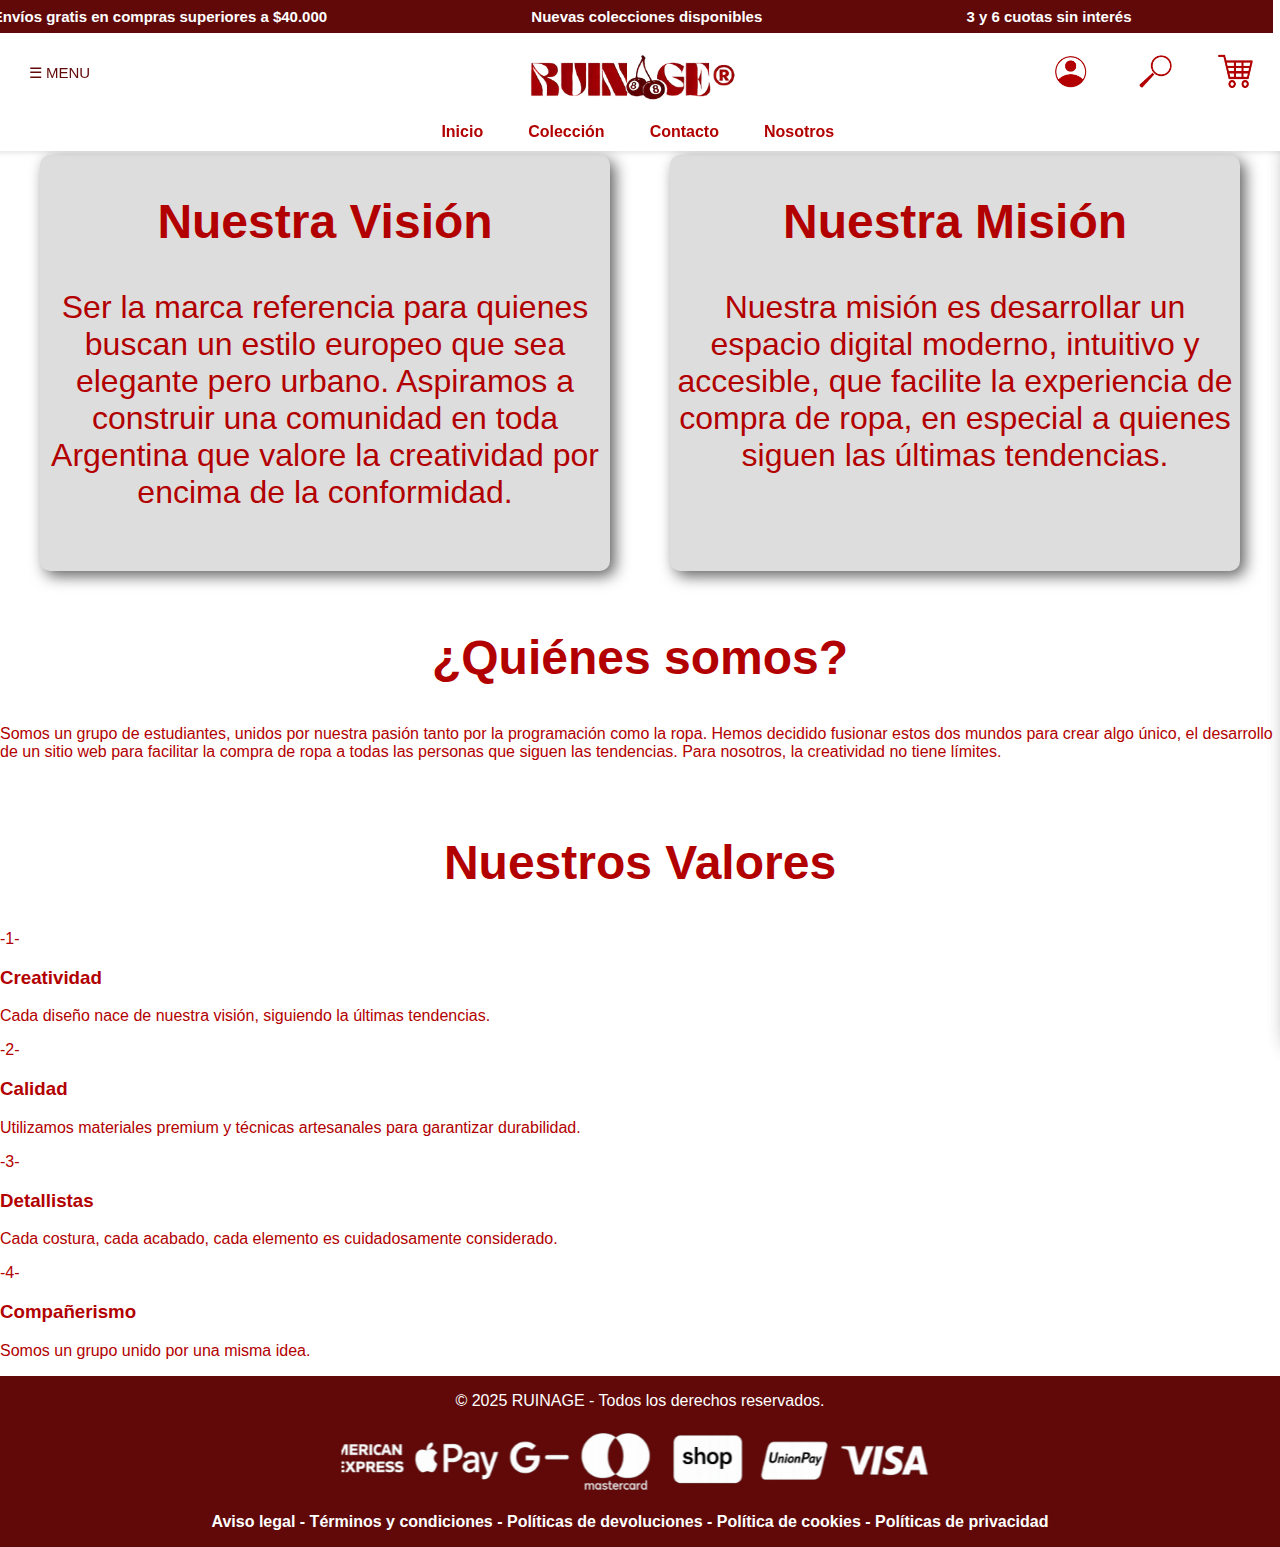
<file: nosotros.html>
<!DOCTYPE html>
<html lang="es">

<head>
  <meta charset="UTF-8">
  <meta name="viewport" content="width=device-width, initial-scale=1.0">
  <title>RUINAGE-Nosotros</title>
  <link rel="stylesheet" href="CSS/nosotros.css">
  <link rel="stylesheet" href="CSS/set.css">
</head>

<body>
  <!--HEADER-->
  <header>
    <div class="barra-anuncios">
      <div class="anuncios-movimiento">
        <span>Envíos gratis en compras superiores a $40.000</span>
        <span>Nuevas colecciones disponibles</span>
        <span>3 y 6 cuotas sin interés</span>
        <span>Envíos gratis en compras superiores a $40.000</span>
        <span>Nuevas colecciones disponibles</span>
        <span>Envíos gratis en compras superiores a $40.000</span>
        <span>Nuevas colecciones disponibles</span>
        <span>3 y 6 cuotas sin interés</span>
        <span>Envíos gratis en compras superiores a $40.000</span>

      </div>
    </div>
    <div class="top-bar">
      <!-- Links a la izquierda -->
      <div class="links">
        <button id="menu"> ☰ MENU </button>
        <ul>
          <li><a href="#filo">Filosofia</a></li>
          <li><a href="#valo">Valores</a></li>
        </ul>
      </div>

      <!-- Logo centrado -->
      <div class="logo">
        <img src="img/logos/Ruinage (2).png" alt="Logo-RUINAGE">
      </div>
      <!-- Íconos a la derecha -->
<div class="icons">
        <button id="cuenta"><a><img src="img/logos/logo_cuenta.png" width="35" height="35" alt="Cuenta"></a></button>
<a href="#" id="openSearch"><img src="img/logos/lupa.png" width="35" height="35" alt="Buscar"></a>
  <a href="#" id="openCart"><img src="img/logos/carrito_new_recolored.png" width="35" height="35" alt="Carrito"></a>
</div>
    </div>

    <!-- Menú principal debajo -->
    <nav class="navbar">
      <ul>
        <li><a href="index.html" class="btn underline"><span>Inicio</span></a></li>
        <li><a href="coleccion.html" class="btn underline"><span>Colección</span></a></li>
        <li><a href="contactos.html" class="btn underline"><span>Contacto</span></a></li>
        <li><a href="nosotros.html" class="btn underline"><span>Nosotros</span></a></li>
      </ul>
    </nav>
  </header>
  <main>
    <section class="filosofia">
      <h2>Nuestra Filosofia</h2>
      <div class="cont" id="filo">
        <div id="vision" class="card">
          <h2>Nuestra Visión</h2>
          <p clase="first"> Ser la marca referencia para quienes buscan un estilo europeo que sea elegante pero urbano. Aspiramos a
            construir una comunidad en toda Argentina que valore la creatividad por encima de la conformidad. </p> <br>
        </div>
        <div id="mision" class="card">
          <h2>Nuestra Misión</h2>
          <p class="secound">Nuestra misión es desarrollar un espacio digital moderno, intuitivo y accesible, que
            facilite la experiencia de compra de ropa, en especial a quienes siguen las últimas tendencias.</p> <br>
        </div>
      </div>
    </section>
    <section class="somos">
      <h2>¿Quiénes somos?</h2>
      <div class="card2" id="quienes">
        <p clase="first">Somos un grupo de estudiantes, unidos por nuestra pasión tanto por la programación como la
          ropa. Hemos decidido fusionar estos dos mundos para crear algo único, el desarrollo de un sitio web para
          facilitar la compra de ropa a todas las personas que siguen las tendencias. Para nosotros, la creatividad no
          tiene límites. </p> <br>
      </div>
    </section>
    <section class="valores">
      <h2>Nuestros Valores</h2>
      <div class="cont2" id="valo">
        <div class="est">
          <div class="tarje">
            <div class="icono">
              <p>-1-</p>
            </div>
            <h3>Creatividad</h3>
            <p>Cada diseño nace de nuestra visión, siguiendo la últimas tendencias.</p>
          </div>
          <div class="tarje">
            <div class="icono">
              <p>-2-</p>
            </div>
            <h3>Calidad</h3>
            <p>Utilizamos materiales premium y técnicas artesanales para garantizar durabilidad.</p>
          </div>
          <div class="tarje">
            <div class="icono">
              <p>-3-</p>
            </div>
            <h3>Detallistas</h3>
            <p>Cada costura, cada acabado, cada elemento es cuidadosamente considerado.</p>
          </div>
          <div class="tarje">
            <div class="icono">
              <p>-4-</p>
            </div>
            <h3>Compañerismo</h3>
            <p>Somos un grupo unido por una misma idea.</p>
          </div>
        </div>
      </div>
    </section>
  </main>
  <footer class="footer">
    <div class="dere">
      <p> &copy; 2025 RUINAGE - Todos los derechos reservados.</p>
      <img src="img/logos/medios de pago.png" alt="medios de pago">
      <p class="docu"> <a href="document/RuinageTerminos.pdf">Aviso legal - Términos y condiciones - Políticas de devoluciones - Política de cookies - Políticas de privacidad<br></a></p>
    </div>
  </footer>





<!-- Panel de búsqueda -->
<div id="blurBackground" class="blur-bg"></div>
<div id="searchPanel" class="search-panel">
  <button id="closeSearch" class="close-btn">✕</button>
  <h2>Buscar productos</h2>
  <input type="text" placeholder="Escribí lo que querés buscar...">
  <button class="search-btn">Buscar</button>
</div>

<!-- Panel del carrito -->
<div id="blurCart" class="blur-bg"></div>
<div id="cartPanel" class="cart-panel">
  <button id="closeCart" class="close-btn">✕</button>
  <h2>Tu Carrito</h2>
  <div class="cart-content">
    <p>No tienes productos en el carrito todavía.</p>
  </div>
  <button class="cart-btn">Finalizar compra</button>
</div>


  <script src="JS/script.js" defer></script>
  <script src="JS/abrir.js"></script>

</body>

</html>
</file>
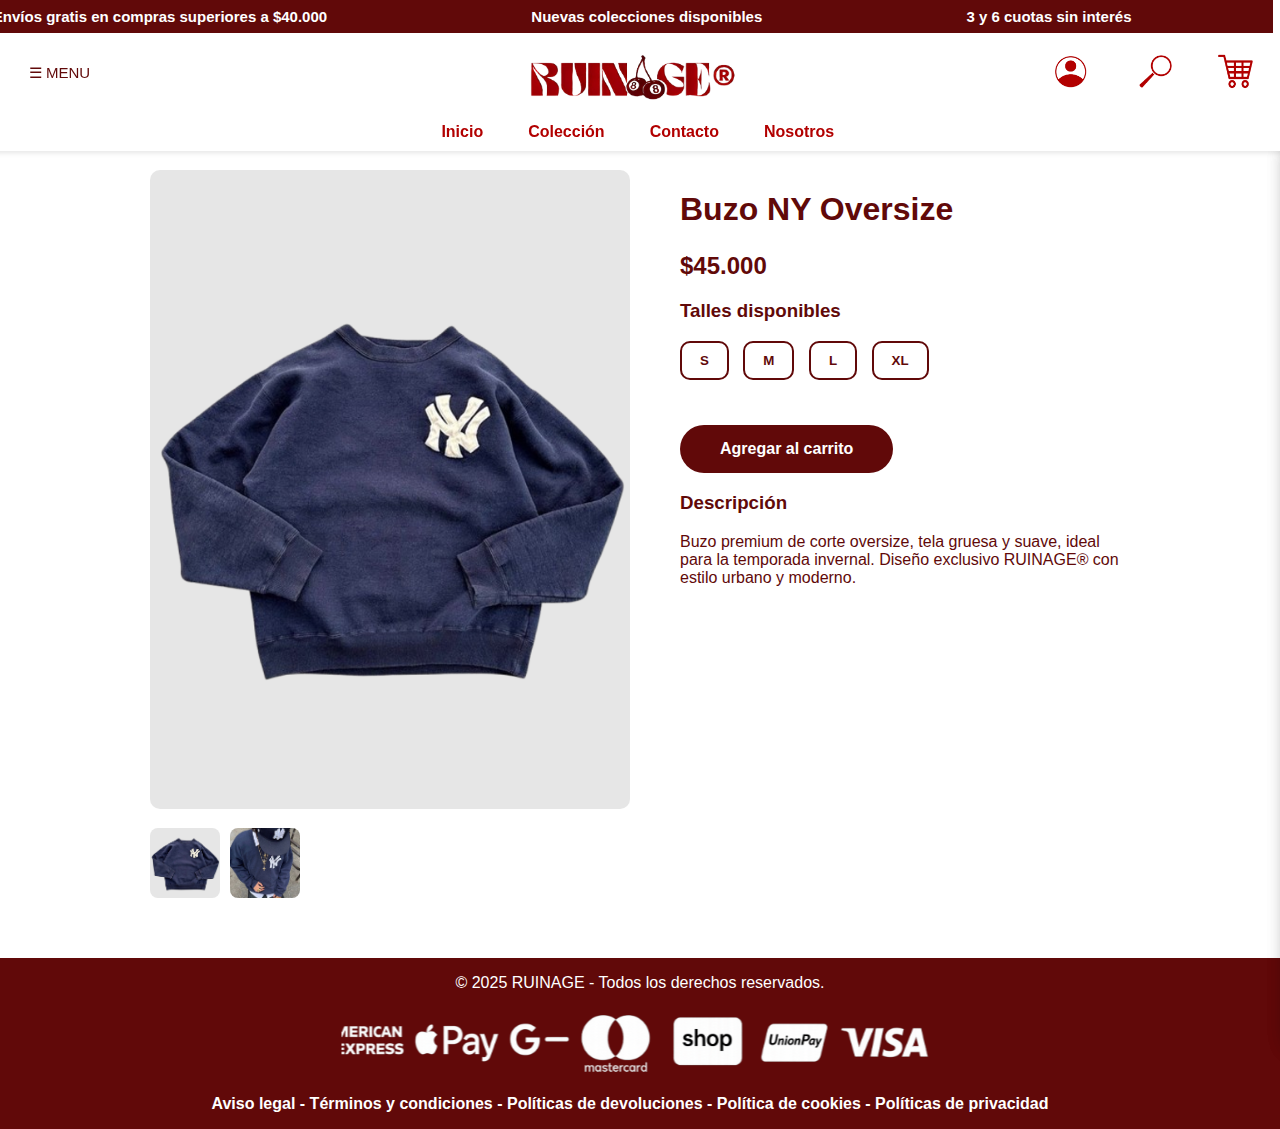
<file: producto1.html>
<!DOCTYPE html>
<html lang="es">

<head>
  <meta charset="UTF-8">
  <meta name="viewport" content="width=device-width, initial-scale=1.0">
  <title>RUINAGE</title>
  <link rel="stylesheet" href="CSS/style.css">
  <link rel="stylesheet" href="CSS/set.css">
   <style>
    /* ======== ESTILOS DEL PRODUCTO ======== */

    .producto-detalle {
      padding-top: 100px;
      display: flex;
      justify-content: center;
      align-items: flex-start;
      gap: 50px;
      padding: 140px 50px 60px;
    }

    .producto-imagen {
      padding-top: 30px;
      max-width: 480px;
    }

    .producto-imagen img {
      width: 100%;
      border-radius: 10px;
    }

    /* Miniaturas */
    .miniaturas {
      display: flex;
      gap: 10px;
      margin-top: 15px;
    }

    .miniaturas img {
      width: 70px;
      height: 70px;
      object-fit: cover;
      border-radius: 8px;
      cursor: pointer;
      transition: transform 0.3s;
    }

    .miniaturas img:hover {
      transform: scale(1.1);
    }

    /* INFO DEL PRODUCTO */
    .producto-info {
      padding-top: 30px;
      max-width: 450px;
      color: #610909;
    }

    .producto-info h1 {
      font-size: 2rem;
      margin-bottom: 10px;
    }

    .producto-info .precio {
      font-size: 1.5rem;
      font-weight: bold;
      margin-bottom: 20px;
    }

    /* Botones de talles */
    .talles {
      margin-bottom: 20px;
    }

    .talles button {
      border: 2px solid #610909;
      background: #fff;
      color: #610909;
      padding: 10px 18px;
      margin-right: 10px;
      margin-bottom: 5px;
      border-radius: 10px;
      cursor: pointer;
      transition: 0.3s;
      font-weight: bold;
    }

    .talles button:hover,
    .talles button.active {
      background: #610909;
      color: #fff;
    }

    /* Botón agregar al carrito */
    .agregar-carrito {
      background: #610909;
      color: #fff;
      border: none;
      padding: 15px 40px;
      border-radius: 25px;
      cursor: pointer;
      font-size: 1rem;
      font-weight: bold;
      transition: 0.3s;
      margin-top: 20px;
    }

    .agregar-carrito:hover {
      background: #b20000;
      transform: scale(1.07);
    }

    /* RESPONSIVE */
    @media (max-width: 900px) {
      .producto-detalle {
        flex-direction: column;
        text-align: center;
      }

      .producto-info {
        max-width: 100%;
      }

      .talles button {
        margin: 8px;
      }
    }
  </style>
</head>

<body>
  <!--HEADER-->
  <header>
<div class="barra-anuncios">
  <div class="anuncios-movimiento">
    <span>Envíos gratis en compras superiores a $40.000</span>
    <span>Nuevas colecciones disponibles</span>
    <span>3 y 6 cuotas sin interés</span>
    <span>Envíos gratis en compras superiores a $40.000</span>
    <span>Nuevas colecciones disponibles</span>
    <span>3 y 6 cuotas sin interés</span>
    <span>Envíos gratis en compras superiores a $40.000</span>
    <span>Nuevas colecciones disponibles</span>
    <span>3 y 6 cuotas sin interés</span>

  </div>
</div>
        <div class="top-bar">
      <!-- Links a la izquierda -->
      <div class="links">
        <button id="menu"> ☰ MENU</button>
        <ul>
          <li><a href="#dest">Destacados</a></li>
          <li><a href="#noso">Nosotros</a></li>
          <li><a href="#link">Links</a></li>
        </ul>
      </div>

      <!-- Logo centrado -->
      <div class="logo">
        <img src="img/logos/Ruinage (2).png" alt="Logo-RUINAGE">
      </div>

      <!-- Íconos a la derecha -->
<div class="icons">
        <button id="cuenta"><a><img src="img/logos/logo_cuenta.png" width="35" height="35" alt="Cuenta"></a></button>
<a href="#" id="openSearch"><img src="img/logos/lupa.png" width="35" height="35" alt="Buscar"></a>
  <a href="#" id="openCart"><img src="img/logos/carrito_new_recolored.png" width="35" height="35" alt="Carrito"></a>
</div>

    </div>

    <!-- Menú principal debajo -->
    <nav class="navbar">
      <ul>
        <li><a href="index.html" class="btn underline"><span>Inicio</span></a></li>
        <li><a href="coleccion.html" class="btn underline"><span>Colección</span></a></li>
        <li><a href="contactos.html" class="btn underline"><span>Contacto</span></a></li>
        <li><a href="nosotros.html" class="btn underline"><span>Nosotros</span></a></li>
      </ul>
    </nav>
  </header>

  <!-- CONTENIDO DEL PRODUCTO -->
  <section class="producto-detalle">

    <!-- IMAGEN PRINCIPAL -->
    <div class="producto-imagen">
      <img id="mainImg" src="img/productos/Abrigos/buzo destacado.png" alt="Producto">

      <div class="miniaturas">
        <img src="img/productos/Abrigos/buzo destacado.png" onclick="cambiarImagen(this)">
        <img src="img/productos/hover buzo destacado.jpg" onclick="cambiarImagen(this)">
      </div>
    </div>

    <!-- INFO -->
    <div class="producto-info">
      <h1>Buzo NY Oversize</h1>
      <p class="precio">$45.000</p>

      <h3>Talles disponibles</h3>
      <div class="talles">
        <button data-talle="S">S</button>
        <button data-talle="M">M</button>
        <button data-talle="L">L</button>
        <button data-talle="XL">XL</button>
      </div>

      <button class="agregar-carrito">Agregar al carrito</button>
 
      <h3>Descripción</h3>
      <p>
        Buzo premium de corte oversize, tela gruesa y suave, ideal para la temporada invernal.
        Diseño exclusivo RUINAGE® con estilo urbano y moderno.
      </p>
    </div>

  </section>



  <!-- FOOTER -->
    <footer>
        <div class="dere">
              <p> &copy; 2025 RUINAGE - Todos los derechos reservados.</p>
              <img src="img/logos/medios de pago.png" alt="medios de pago">
            <p class="docu"> <a href="document/RuinageTerminos.pdf">Aviso legal - Términos y condiciones - Políticas de devoluciones - Política de cookies - Políticas de privacidad<br></a></p>
        </div>
    </footer>

<!-- Panel de búsqueda -->
<div id="blurBackground" class="blur-bg"></div>
<div id="searchPanel" class="search-panel">
  <button id="closeSearch" class="close-btn">✕</button>
  <h2>Buscar productos</h2>
  <input type="text" placeholder="Escribí lo que querés buscar...">
  <button class="search-btn">Buscar</button>
</div>

<!-- Panel del carrito -->
<div id="blurCart" class="blur-bg"></div>
<div id="cartPanel" class="cart-panel">
  <button id="closeCart" class="close-btn">✕</button>
  <h2>Tu Carrito</h2>
  <div class="cart-content">
    <p>No tienes productos en el carrito todavía.</p>
  </div>
  <button class="cart-btn">Finalizar compra</button>
</div>


<script src="JS/script.js"></script>
<script src="JS/abrir.js"></script>
</body>

</html>
</file>
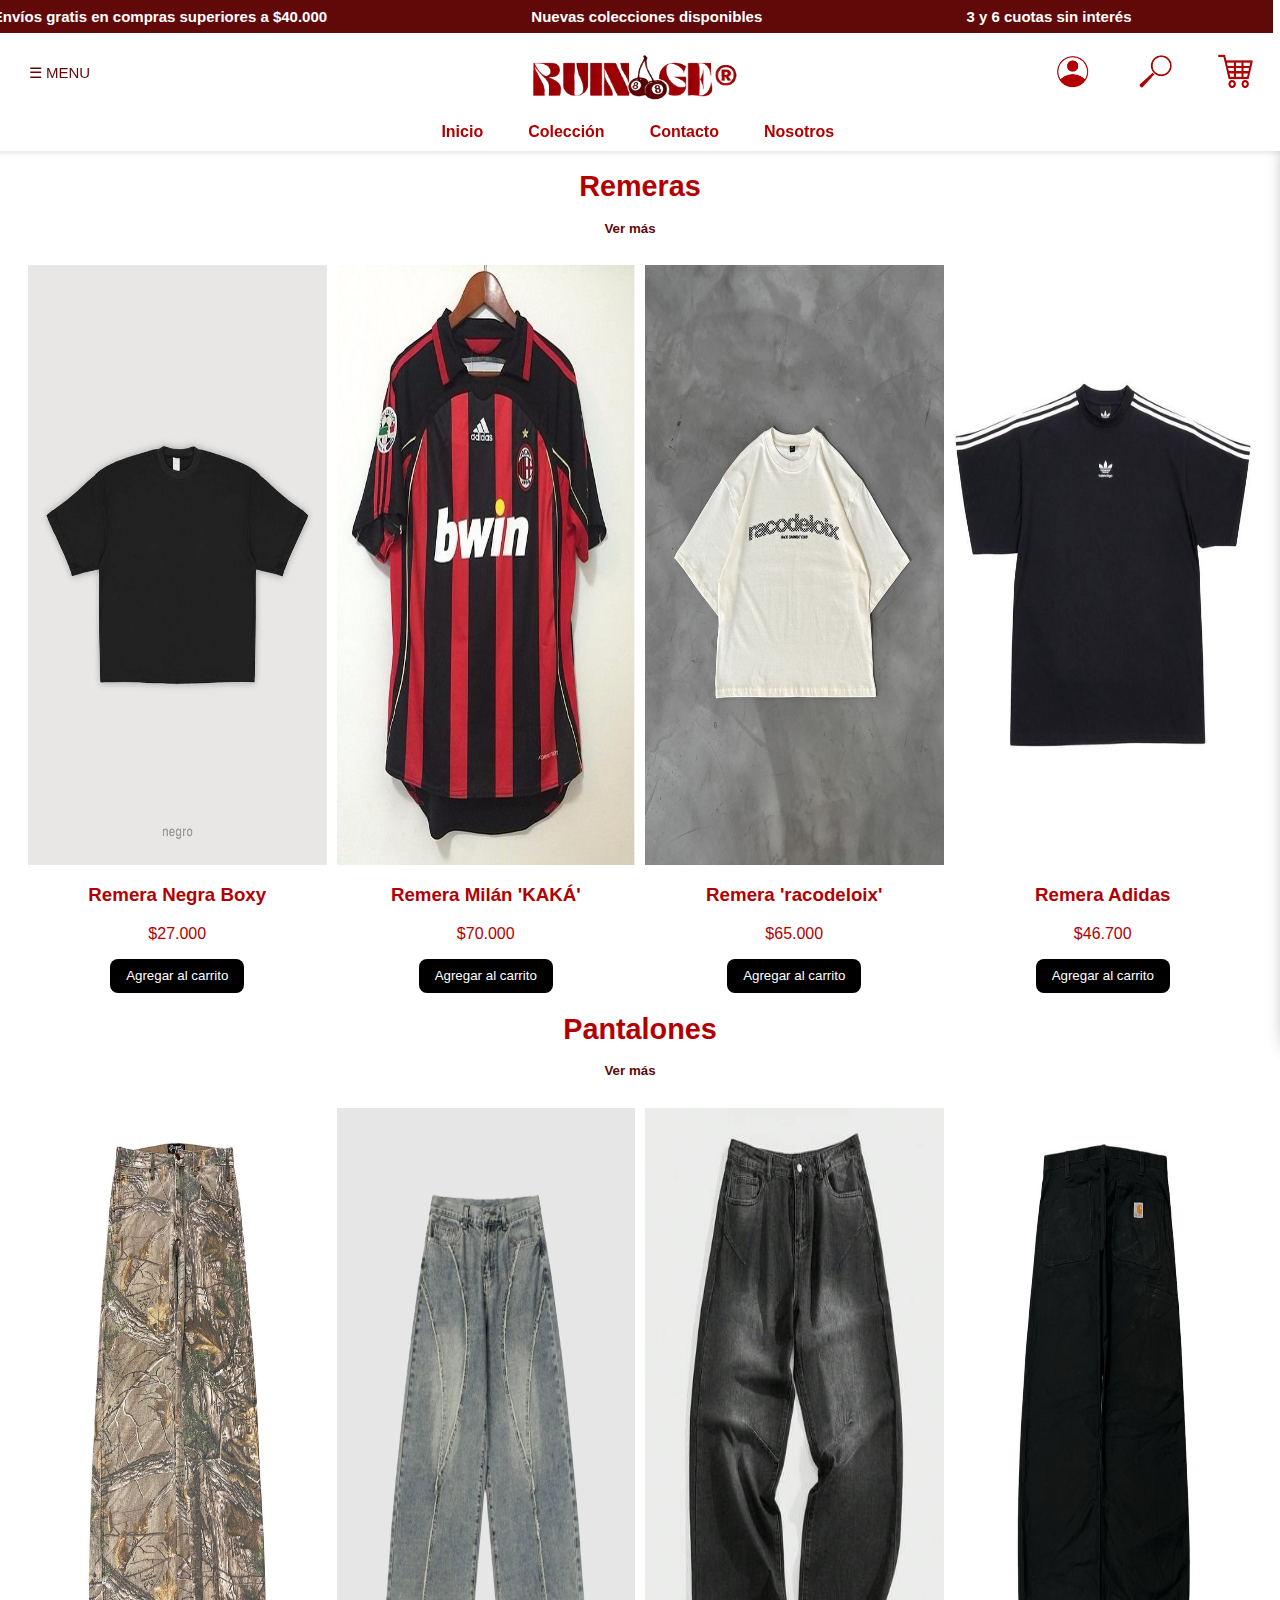
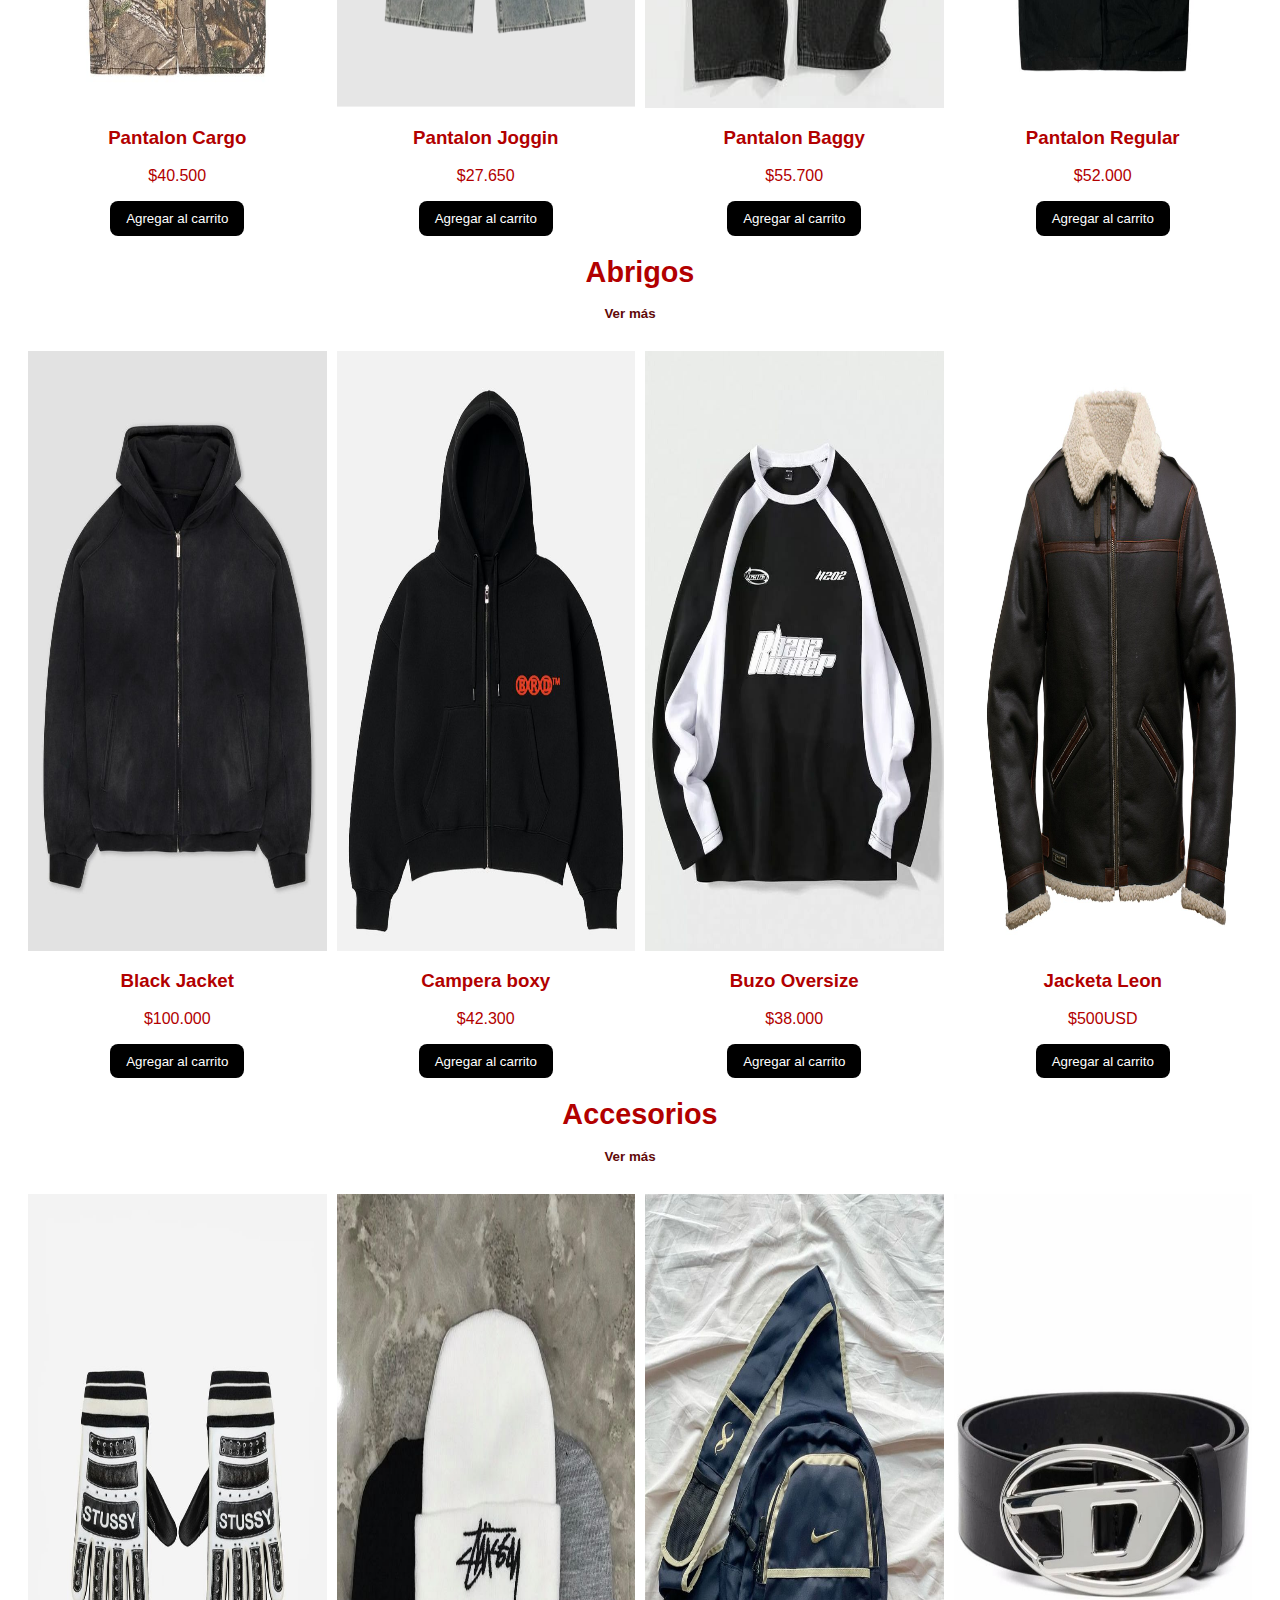
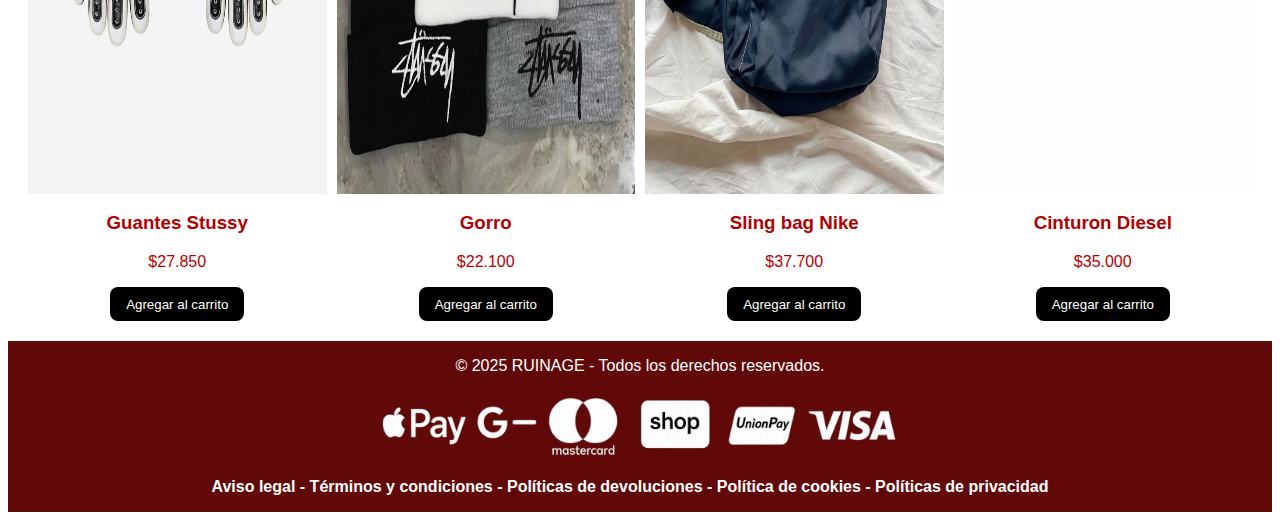
<file: JS/coleccion.html>
<!DOCTYPE html>
<html lang="es">

<head>
    <meta charset="UTF-8">
    <meta name="viewport" content="width=device-width, initial-scale=1.0">
    <title>RUINAGE-Colección</title>
    <link rel="stylesheet" href="CSS/coleccion.css">
    <link rel="stylesheet" href="CSS/set.css">
</head>

<body>
    <!--HEADER-->
    <header>
<div class="barra-anuncios">
  <div class="anuncios-movimiento">
    <span>Envíos gratis en compras superiores a $40.000</span>
    <span>Nuevas colecciones disponibles</span>
    <span>3 y 6 cuotas sin interés</span>
    <span>Envíos gratis en compras superiores a $40.000</span>
    <span>Nuevas colecciones disponibles</span>
    <span>Envíos gratis en compras superiores a $40.000</span>
    <span>Nuevas colecciones disponibles</span>
    <span>3 y 6 cuotas sin interés</span>
    <span>Envíos gratis en compras superiores a $40.000</span>
    <span>Nuevas colecciones disponibles</span>
 

  </div>
</div>
        <div class="top-bar">
            <!-- Links a la izquierda -->
            <div class="links">
                <button id="menu"> ☰ MENU</button>
                <ul>
                    <li> <a href="#reme">Remeras</a> </li>
                    <li> <a href="#pant">Pantalones</a> </li>
                    <li> <a href="#abri">Abrigos</a> </li>
                    <li> <a href="#acce">Accesorios</a></li>
                </ul>
            </div>

            <!-- Logo centrado -->
            <div class="logo">
                <img src="img/logos/Ruinage (2).png" alt="Logo-RUINAGE">
            </div>
            <!-- Íconos a la derecha -->
            <div class="icons">
        <button id="cuenta"><img src="img/logos/logo_cuenta.png" width="35" height="35" alt="Cuenta"></button>
<a href="#" id="openSearch"><img src="img/logos/lupa.png" width="35" height="35" alt="Buscar"></a>
  <a href="#" id="openCart"><img src="img/logos/carrito_new_recolored.png" width="35" height="35" alt="Carrito"></a>
            </div>
        </div>

        <!-- Menú principal debajo -->
        <nav class="navbar">
            <ul>
                <li><a href="index.html" class="btn underline"><span>Inicio</span></a></li>
                <li><a href="coleccion.html" class="btn underline"><span>Colección</span></a></li>
                <li><a href="contactos.html" class="btn underline"><span>Contacto</span></a></li>
                <li><a href="nosotros.html" class="btn underline"><span>Nosotros</span></a></li>
            </ul>
        </nav>
    </header>
    <main class="productos">
        <section>
            <h2>Remeras</h2>
            <div class="boton">
                <button><a href="remeras.html">Ver más</a></button>
            </div>
            <div class="remeras" id="reme">
                <div class="card">
                    <img src="img/productos/Remeras/boxy.jpg" alt="Remera">
                    <h3>Remera Negra Boxy</h3>
                    <p class="precio">$27.000</p>
                    <button>Agregar al carrito</button>
                </div>

                <div class="card">
                    <img src="img/productos/Remeras/milan.jpg" alt="Remera">
                    <h3>Remera Milán 'KAKÁ'</h3>
                    <p class="precio">$70.000</p>
                    <button>Agregar al carrito</button>
                </div>

                <div class="card">
                    <img src="img/productos/Remeras/remera.jpg" alt="Remera">
                    <h3>Remera 'racodeloix'</h3>
                    <p class="precio">$65.000</p>
                    <button>Agregar al carrito</button>
                </div>

                <div class="card">
                    <img src="img/productos/Remeras/adidas.jpg" alt="Remera">
                    <h3>Remera Adidas</h3>
                    <p class="precio">$46.700</p>
                    <button>Agregar al carrito</button>
                </div>
            </div>
        </section>
        <section>
        </section>
        <section>
            <h2>Pantalones</h2>
            <div class="boton">
                <button><a href="pantalones.html">Ver más</a></button>
            </div>
            <div class="pantalones" id="pant">
                <div class="card">
                    <img src="img/productos/Pantalones/pantalon-recto-work.jpg" alt="Pantalones">
                    <h3>Pantalon Cargo</h3>
                    <p class="precio">$40.500</p>
                    <button>Agregar al carrito</button>
                </div>

                <div class="card">
                    <img src="img/productos/Pantalones/pantalon-baggy-rama.png" alt="Pantalones">
                    <h3>Pantalon Joggin</h3>
                    <p class="precio">$27.650</p>
                    <button>Agregar al carrito</button>
                </div>

                <div class="card">
                    <img src="img/productos/Pantalones/baggy.jpg" alt="Pantalones">
                    <h3>Pantalon Baggy</h3>
                    <p class="precio">$55.700</p>
                    <button>Agregar al carrito</button>
                </div>

                <div class="card">
                    <img src="img/productos/Pantalones/recto.jpg" alt="Pantalones">
                    <h3>Pantalon Regular</h3>
                    <p class="precio">$52.000</p>
                    <button>Agregar al carrito</button>
                </div>
            </div>

        </section>
        <section>
            <h2>Abrigos</h2>
            <div class="boton">
                <button><a href="abrigos.html">Ver más</a></button>
            </div>
            <div class="abrigos" id="abri">
                <div class="card">
                    <img src="img/productos/Abrigos/blackjak.jpg" alt="Campera">
                    <h3>Black Jacket</h3>
                    <p class="precio">$100.000</p>
                    <button>Agregar al carrito</button>
                </div>

                <div class="card">
                    <img src="img/productos/Abrigos/camperaboxy.jpg" alt="Campera Boxy">
                    <h3>Campera boxy</h3>
                    <p class="precio">$42.300</p>
                    <button>Agregar al carrito</button>
                </div>

                <div class="card">
                    <img src="img/productos/Abrigos/buzoover.jpg" alt="Buzo Oversize">
                    <h3>Buzo Oversize</h3>
                    <p class="precio">$38.000</p>
                    <button>Agregar al carrito</button>
                </div>
                <div class="card">
                    <img src="img/productos/Abrigos/JacketaLeon.jpg" alt="Jacketa Leon">
                    <h3>Jacketa Leon</h3>
                    <p class="precio">$500USD</p>
                    <button>Agregar al carrito</button>
                </div>
            </div>

        </section>
        <section>
            <h2>Accesorios</h2>
            <div class="boton">
            <button><a href="accesorios.html">Ver más</a></button>     
            </div>
            <div class="accesorios" id="acce">
                <div class="card">
                    <img src="img/productos/Accesorios/guantes.jpg" alt="Accesorio">
                    <h3>Guantes Stussy</h3>
                    <p class="precio">$27.850</p>
                    <button>Agregar al carrito</button>
                </div>

                <div class="card">
                    <img src="img/productos/Accesorios/gorro.jpg" alt="Accesorio">
                    <h3>Gorro </h3>
                    <p class="precio">$22.100</p>
                    <button>Agregar al carrito</button>
                </div>

                <div class="card">
                    <img src="img/productos/Accesorios/sling bag.jpg" alt="Accesorio">
                    <h3>Sling bag Nike</h3>
                    <p class="precio">$37.700</p>
                    <button>Agregar al carrito</button>
                </div>

                <div class="card">
                    <img src="img/productos/Accesorios/diesel.jpg" alt="Accesorio">
                    <h3>Cinturon Diesel </h3>
                    <p class="precio">$35.000</p>
                    <button>Agregar al carrito</button>
                </div>
            </div>

        </section>
    </main>
    <footer>

        <div class="dere">
            <p> &copy; 2025 RUINAGE - Todos los derechos reservados.</p>
            <img src="img/logos/medios de pago.png" alt="medios de pago">
            <p class="docu"> <a href="document/RuinageTerminos.pdf">Aviso legal - Términos y condiciones - Políticas de devoluciones - Política de cookies - Políticas de privacidad<br></a></p>
        </div>
    </footer>
<!-- Panel de búsqueda -->
<div id="blurBackground" class="blur-bg"></div>
<div id="searchPanel" class="search-panel">
  <button id="closeSearch" class="close-btn">✕</button>
  <h2>Buscar productos</h2>
  <input type="text" placeholder="Escribí lo que querés buscar...">
  <button class="search-btn">Buscar</button>
</div>

<!-- Panel del carrito -->
<div id="blurCart" class="blur-bg"></div>
<div id="cartPanel" class="cart-panel">
  <button id="closeCart" class="close-btn">✕</button>
  <h2>Tu Carrito</h2>
  <div class="cart-content">
    <p>No tienes productos en el carrito todavía.</p>
  </div>
  <button class="cart-btn">Finalizar compra</button>
</div>


<script src="JS/script.js"></script>
<script src="JS/abrir.js"></script>

</body>

</html>
</file>
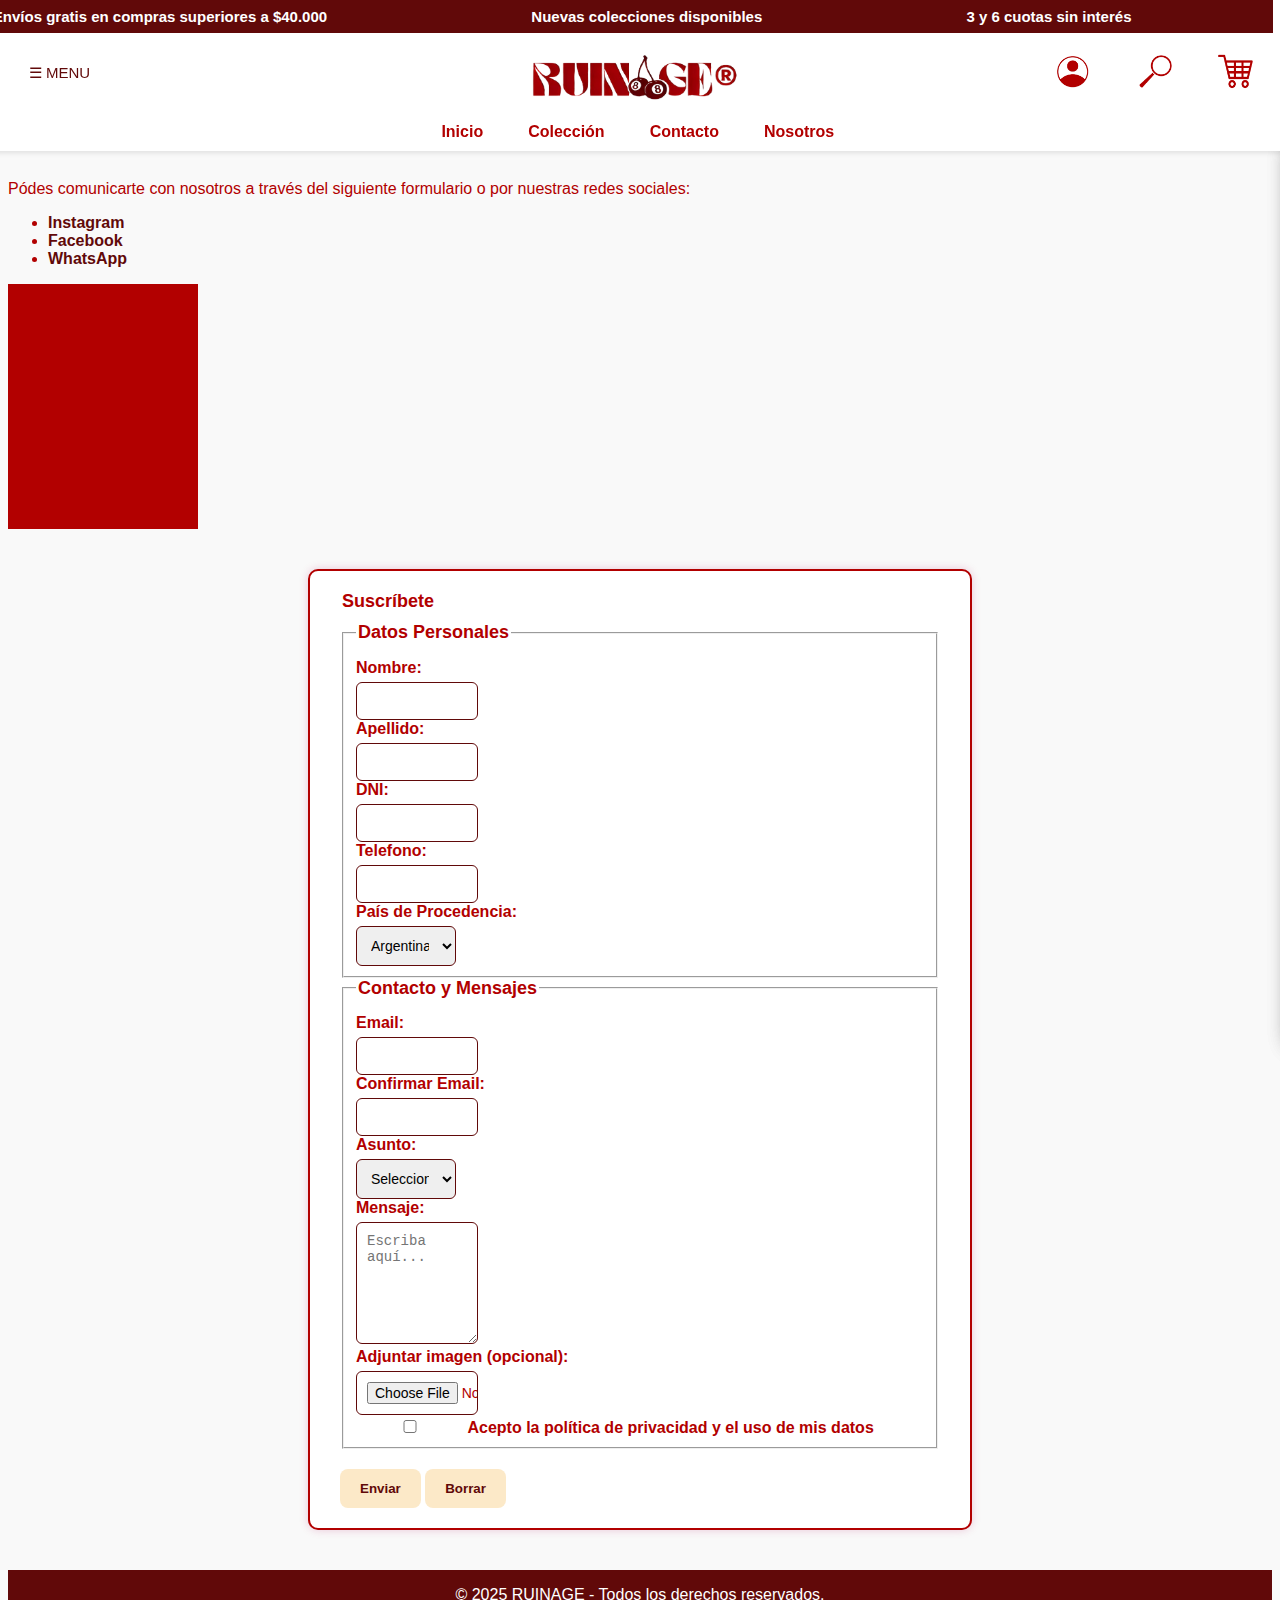
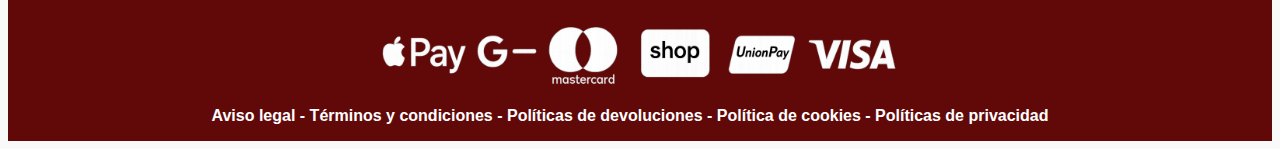
<file: JS/contactos.html>
<!DOCTYPE html>
<html lang="es">

<head>
    <meta charset="UTF-8">
    <meta name="viewport" content="width=device-width, initial-scale=1.0">
    <title>RUINAGE-Contacto</title>
    <link rel="stylesheet" href="CSS/contactos.css">
    <link rel="stylesheet" href="CSS/set.css">
</head>
<body>
   <!--HEADER-->
    <header>
<div class="barra-anuncios">
  <div class="anuncios-movimiento">
    <span>Envíos gratis en compras superiores a $40.000</span>
    <span>Nuevas colecciones disponibles</span>
    <span>3 y 6 cuotas sin interés</span>
    <span>Envíos gratis en compras superiores a $40.000</span>
    <span>Nuevas colecciones disponibles</span>
    <span>Envíos gratis en compras superiores a $40.000</span>
    <span>Nuevas colecciones disponibles</span>
    <span>3 y 6 cuotas sin interés</span>
    <span>Envíos gratis en compras superiores a $40.000</span>


  </div>
</div>
    <div class="top-bar">
        <!-- Links a la izquierda -->
        <div class="links">
            <button id="menu"> ☰ MENU</button>
              <ul>
                <li><a href="#redes"> Redes Sociales</a></li>
                <li> <a href="#form-contacto">Formulario</a></li>
              </ul>
        </div>

        <!-- Logo centrado -->
        <div class="logo">
            <img src="img/logos/Ruinage (2).png" alt="Logo-RUINAGE">
        </div>

        <!-- Íconos a la derecha -->
        <div class="icons">
        <button id="cuenta"><img src="img/logos/logo_cuenta.png" width="35" height="35" alt="Cuenta"></button>
<a href="#" id="openSearch"><img src="img/logos/lupa.png" width="35" height="35" alt="Buscar"></a>
  <a href="#" id="openCart"><img src="img/logos/carrito_new_recolored.png" width="35" height="35" alt="Carrito"></a>
        </div>
    </div>


    <!-- Menú principal debajo -->
    <nav class="navbar">
            <ul>
                <li><a href="index.html" class="btn underline"><span>Inicio</span></a></li>
                <li><a href="coleccion.html" class="btn underline"><span>Colección</span></a></li>
                <li><a href="contactos.html" class="btn underline"><span>Contacto</span></a></li>
                <li><a href="nosotros.html" class="btn underline"><span>Nosotros</span></a></li>
            </ul>
    </nav>
    </header>
    <main>

        <section class="redes sociales" id="redes">
         <div class="texto">
            <p> Pódes comunicarte con nosotros a través del siguiente formulario o por nuestras redes sociales:</p>
         </div>
        
            <ul>
                <li><a href="https://www.instagram.com/" target="_blank"> Instagram</a></li>
                <li><a href="https://www.facebook.com/" target="_blank"> Facebook</a></li>
                <li><a href="https://wa.me/154XXX" target="_blank"> WhatsApp</a></li>
            </ul>
                <div class="card">
                 RUINAGE
                </div>
        </section>
        <form method="post" action="index.js" enctype="multipart/form-data" class="form-contacto" id="form-contacto">
        <legend><strong>Suscríbete</strong></legend>
            
        <fieldset>  
            <legend><strong> Datos Personales</strong></legend>

            <label for="nombre"> Nombre:</label><br>
            <input type="text" name="nom" id="nombre" required><br>

            <label for="apellido"> Apellido:</label><br>
            <input type="text" name="ape" id="apellido" required><br>

            <label for="dni"> DNI:</label><br>
            <input type="text" name="dni" id="dni" maxlength="8"><br>

            <label for="telefono"> Telefono:</label><br>
            <input type="tel" name="telefono" id="telefono" ><br>

            <label for="pais">País de Procedencia:</label><br>
            <select name="pais" id="PP">
                <option value="arg">Argentina</option>
                <option value="chi">Chile</option>
                <option value="brs">Brasil</option>
                <option value="uru">Uruguay</option>
                <option value="otro">Otros</option>
            </select>
            </fieldset>

            <fieldset>
            <legend> Contacto y Mensajes</legend>
                <label for="Gmail"> Email:</label><br>
                <input type="email" name="email" id="Gmail" required><br>

                <label for="gmail1"> Confirmar Email:</label><br>
                <input type="email" name="EmailCon" id="gmail1" required><br>

                <label for="asunto"> Asunto:</label><br>
                <select name="Asunto" id="asunto">
                    <option value=""> Seleccione una opción</option>
                    <option value="consulta">Consulta</option>
                    <option value="soporte">Soporte</option>
                    <option value="reclamo">Reclamo</option>
                    <option value="ventas">Ventas</option>
                    <option value="otro">Otro</option>
                </select> <br>
            
            <label for="descripción"> Mensaje:</label><br>
            <textarea name="desc" id="descripción" rows="5" cols="30"  placeholder="Escriba aquí..." required></textarea><br>

            <label for="archivo"> Adjuntar imagen (opcional):</label><br>
            <input type="file" name="arch" id="archivo"><br>

            <input type="checkbox" name="Acepto" id="acepto" required>
            <label for="acepto"> Acepto la política de privacidad y el uso de mis datos</label>

            </fieldset>
            <button type="submit"> Enviar</button>
            <button type="reset"> Borrar</button>
        </form> 
    </main>
    <footer>
        <div class="dere">
              <p> &copy; 2025 RUINAGE - Todos los derechos reservados.</p>
              <img src="img/logos/medios de pago.png" alt="medios de pago">
            <p class="docu"> <a href="document/RuinageTerminos.pdf">Aviso legal - Términos y condiciones - Políticas de devoluciones - Política de cookies - Políticas de privacidad<br></a></p>
        </div>
    </footer>

<!-- Panel de búsqueda -->
<div id="blurBackground" class="blur-bg"></div>
<div id="searchPanel" class="search-panel">
  <button id="closeSearch" class="close-btn">✕</button>
  <h2>Buscar productos</h2>
  <input type="text" placeholder="Escribí lo que querés buscar...">
  <button class="search-btn">Buscar</button>
</div>

<!-- Panel del carrito -->
<div id="blurCart" class="blur-bg"></div>
<div id="cartPanel" class="cart-panel">
  <button id="closeCart" class="close-btn">✕</button>
  <h2>Tu Carrito</h2>
  <div class="cart-content">
    <p>No tienes productos en el carrito todavía.</p>
  </div>
  <button class="cart-btn">Finalizar compra</button>
</div>


<script src="JS/script.js"></script>
<script src="JS/abrir.js"></script>

</body>
</html>
</file>
<file: CSS/style.css>
/*css*/
  body{
      font-family:'Trebuchet MS', 'Lucida Sans Unicode', 'Lucida Grande', 'Lucida Sans', Arial, sans-serif;
      color:#b20000;
  }

  a{
      color:#610909;
      text-decoration: none;
      margin-right: 20px;
      font-weight: bold;
  }

  /*PORTADA*/
.hero button {
  background: linear-gradient(90deg, #610909, #b20000);
  color: #fff;
  border: none;
  padding: 14px 34px;
  border-radius: 8px;
  font-size: 16px;
  font-weight: 700;
  cursor: pointer;
  position: relative;
  overflow: hidden;
  transition: transform 0.3s ease;
}

.hero button::before {
  content: "";
  position: absolute;
  top: 0;
  left: -75px;
  width: 50px;
  height: 100%;
  background: rgba(255,255,255,0.5);
  transform: skewX(-25deg);
  transition: left 0.5s;
}

.hero button:hover::before {
  left: 125%;
}

.hero button:hover {
  transform: scale(1.05);
}


  
  .hero{
color: #ffffff;
      display: flex;
      justify-content: space-between;
      align-items: center;
      padding: 100px 20px;
      text-align: center;
      /*Fondo*/
      background-image: url('../img/logos/fondo\ prueba\ 2.jpg');
      background-size: cover;
      background-position: center;
      background-repeat: no-repeat;
      min-height: 120vh;
  }
.hero2 {
  padding: 0;
  margin: 0;
  color: #ffffff;
  display: flex;
  justify-content: space-between;
  align-items: center;
  text-align: center;
  background-image: url('../img/logos/hero\ 2.png');
  background-size: contain;
  background-position: center;
  background-repeat: no-repeat;
  min-height: 100vh;
}

.hero2, 
.hero2 + *, 
* + .hero2 {
  margin-top: 0 !important;
  margin-bottom: 0 !important;
}
  .left{
    padding: 20px;
    margin: 20px;
    font-size: 1.5rem;
    align-items: left;
  }
  .right{
    align-items: right;
    font-size: 1.5rem;
    margin: 20px;
  }
  /* PRODUCTOS DESTACADOS */
  .productos-destacados h2{
    color: #222;
    margin-left: 20px;
    margin-bottom: 20px;
  }
  .flex-productos{
      display: flex;
      flex-wrap: wrap; /* permite varias filas */
      gap: 20px;
      justify-content: center;
      padding: 40px;
  }

  /* 1) Asegurar que la tarjeta sea contenedor posicionable */
.producto {
  position: relative;
}

/* 2) Link invisible que ocupa toda la tarjeta */
.producto-link {
  position: absolute;
  inset: 0;            /* top:0 right:0 bottom:0 left:0 */
  display: block;
  width: 100%;
  height: 100%;
  z-index: 2;          /* encima de imágenes pero debajo del botón */
  background: transparent;
  cursor: pointer;
  text-indent: -9999px; /* oculta cualquier texto interno si lo tuviese */
}

/* 3) Evitar que imágenes capturen el click */
.img-container img,
.img-container .img-hover {
  pointer-events: none;
}

/* 4) Mantener el botón clickeable por encima del link invisible */
.producto button,
.producto .add-to-cart {
  position: relative;
  z-index: 3;
  pointer-events: auto;
}

  .producto{
      display: flex;
      flex-direction: column; /* apila img + texto + botón */
      width: 200px;
  }
  /* Botón agregar al carrito */
.producto button {
    border: 2px solid #610909;
    background-color: #610909; /* rojo */
    color: #ffffff;             /* texto blanco */
    padding: 10px 20px;         /* espacio interno */
    border-radius: 20px;         /* esquinas ligeramente redondeadas */
    cursor: pointer;            /* puntero al pasar por encima */
    font-size: 14px;
    font-weight: bold;
}

.producto button:hover {
  color: #610909;
   background-color: #ffffff; /* rojo */
    border: 2px solid #610909;
}

  /* NEWSLETTER */
  .newsletter form{
      display: flex;
      justify-content: center;
      gap: 10px;
      margin-top: 10px;
  }

  .flex-productos {
      display: flex;
      flex-wrap: wrap; 
      justify-content: center;  
      gap: 10px;             
      padding: 20px;
  }

  /* Cada producto */
  .producto {
      position: relative;
      flex:290px;
      cursor: pointer;
      transition: 0.5s ease;
  }

  .producto:hover{
    transform: scale(1.05);
  }

  /* Imágenes con tamaño uniforme */
  .producto img {
      width: 100%;
      height:600px;         /*todos los productos de la misma altura*/
      display: block;
  }

  /*gap es el espacio entre hijos dentro de un mismo padre.
  padding es el aire dentro de la caja.
  margin es el aire fuera de la caja.*/
  .img-container {
    position: relative;
    width: 100%;
    overflow: hidden;
  }

  /* imagen base */
  .img-container img {
    width: 100%;
    display: block;
  }

  /* imagen hover encima */
  .img-container .img-hover { /*RECORTAR IMAGENES AL TAMAÑO DE LA PRINCIPAL NO RESIZE*/
    position: absolute;
    top: 0;
    left: 0;
    width: 100%;
    opacity: 0;
    transition: opacity 0.4s ease;
  }

  /* efecto hover */
  .img-container:hover .img-hover {
    opacity: 1;
  }

  .img-container:hover .img-default {
    opacity: 0;
  }
  /*productos destacados texto tamaño*/
  .productos-destacados h2{
    font-size: 40px;
  }

  h3{
    text-align: left;
  }

/*INFO PRODUCTO*/
.info-producto {
  align-self: flex-start; /* mueve el bloque a la izquierda */
  text-align: left;       /* texto alineado a la izquierda */
  width: 100%;            /* ocupa todo el ancho */
  margin-top: 10px;
}

.info-producto h3 {
  font-size: 0.9rem;
  text-transform: uppercase;
  color: #222;
  margin: 5px 0 0px 0px;
}
.info-producto .precio {
  font-size: 0.85rem;
  color: #555;
}
.producto button {
  align-self: center;
  margin-top: 10px;
}



/* === Banner de cookies === */
.cookie-banner {
  position: fixed;
  bottom: -150px; /* inicialmente oculto */
  left: 50%;
  transform: translateX(-50%);
  width: 90%;
  max-width: 600px;
  background: #ffffff;
  color: #610909; 
  border-radius: 0px;
  box-shadow: 0 4px 10px rgba(0,0,0,0.2);
  padding: 15px 20px;
  font-family: 'Trebuchet MS', sans-serif;
  text-align: center;
  z-index: 2000;
  transition: bottom 0.5s ease, opacity 0.5s ease;
  opacity: 0;
}

.cookie-banner.show {
  bottom: 30px; /* aparece */
  opacity: 1;
}

.cookie-banner.hide {
  opacity: 0;
  bottom: -150px; /* se desliza hacia abajo */
}

.cookie-banner p {
  margin: 0 0 10px;
  font-size: 14px;
}

.cookie-banner a {
  color: #b20000;
  text-decoration: underline;
}

.cookie-banner button {
  border: 2px solid #610909;
  background-color: #610909;
  color: white;
  padding: 8px 18px;
  border-radius: 20px;
  font-weight: bold;
  cursor: pointer;
  transition: background 0.3s ease;
}

.cookie-banner button:hover {
  color: #610909;
   background-color: #ffffff;
    border: 2px solid #610909;
}




/* ===== Estilos del loader ===== */
#loader.loader-overlay {
  position: fixed;
  inset: 0;
  background-color: #ffffff;
  display: flex;
  flex-direction: column;
  justify-content: center;
  align-items: center;
  z-index: 9999;
  overflow: hidden;
}

.loader-inner {
  display: flex;
  flex-direction: column;
  align-items: center;
  gap: 18px;
  text-align: center;
  padding: 20px;
  width: 100%;
  max-width: 420px;
  box-sizing: border-box;
}

/* Logo */
.loader-logo {
  width: 180px;
  height: auto;
  animation: palpitar 1.6s ease-in-out infinite;
  filter: drop-shadow(0 0 8px rgba(139,0,0,0.15));
}

/* Título */
.loader-title {
  margin: 0;
  font-family: 'Trebuchet MS', Arial, sans-serif;
  color: #610909;
  font-weight: 700;
  letter-spacing: 2px;
  font-size: 1.1rem;
}

/* Barra de progreso */
.progress-bar {
  width: 260px;
  height: 8px;
  background: #eee;
  border-radius: 999px;
  overflow: hidden;
  margin-top: 6px;
}

.progress {
  width: 0%;
  height: 100%;
  background: linear-gradient(90deg, #610909, #b20000);
  border-radius: 999px;
  transition: width 0.2s linear;
}

/* Footer fijo abajo */
.loader-footer {
  justify-content: center;
  text-align: center;
  position: absolute;
  bottom: 25px;
  width: 100%;
  font-size: 0.85rem;
  color: #610909;
  letter-spacing: 0.6px;
  background-color: transparent;
  font-family: 'Trebuchet MS', Arial, sans-serif;
}

/* Palpitación */
@keyframes palpitar {
  0% { transform: scale(1); }
  50% { transform: scale(1.06); }
  100% { transform: scale(1); }
}

/* Ocultar al terminar */
#loader.fade-out {
  opacity: 0;
  visibility: hidden;
  transition: opacity 0.45s ease, visibility 0.45s ease;
  pointer-events: none;
}
/*FOOTER*/


/* --- Contenedor principal del footer --- */
.footer-container {
justify-content: space-between;
  display: flex;
  flex-wrap: wrap;
  justify-content: flex-start; /* Alinea desde la izquierda */
  background-color: #610909; /* Fondo rojo */
  color: #ffffff; /* Texto blanco */
  padding: 30px 50px;
  font-family: 'Arial', sans-serif;
  gap: 50px; /* Separación entre columnas */
}

/* --- Sección newsletter --- */
.footer-newsletter {
  flex: 1 1 300px;
  margin-bottom: 20px;
}

/* --- Sección legal --- */
.footer-legal {
    text-align: right;
    align-items: end ;
  margin-bottom: 20px;
}
.footer-newsletter {
  flex: 1 1 300px;
  margin-bottom: 20px;
}

.footer-newsletter h3 {
  font-size: 16px;
  margin-bottom: 15px;
  line-height: 1.4;
  text-transform: uppercase;
}

.footer-newsletter form {
  display: flex;
  gap: 10px;
  margin-bottom: 10px;
}

.footer-newsletter input[type="email"] {
  flex: 1;
  padding: 10px;
  border: none;
  border-radius: 4px;
  font-size: 14px;
}

.footer-newsletter button {
  background-color: #ffffff; /* Botón blanco */
  color: #610909; /* Texto rojo */
  border: none;
  padding: 10px 20px;
  font-size: 14px;
  cursor: pointer;
  border-radius: 4px;
}

.footer-newsletter p {
  font-size: 12px;
  color: #ffffff;
}

.footer-newsletter a {
  color: #ffffff;
  text-decoration: underline;
}

/* --- Sección legal --- */
.footer-legal {
  flex: 1 1 200px;
  margin-bottom: 20px;
}

.footer-legal ul {
  list-style: none;
  padding: 0;
  margin: 0;
}

.footer-legal li {
  margin-bottom: 8px;
}

.footer-legal a {
  color: #ffffff;
  text-decoration: none;
}

/* --- Footer bottom --- */
.footer-bottom {
  display: flex;
  justify-content: space-between;
  align-items: center;
  background-color: #610909; /* rojo más oscuro para diferenciar */
  padding: 15px 50px;
  flex-wrap: wrap;
}

.footer-bottom p {
  color: #ffffff;
  font-size: 14px;
  margin: 0;
}

/* --- Métodos de pago --- */
.footer-payments img {
  object-fit: contain;
}

/* --- Responsivo --- */
@media (max-width: 768px) {
  .footer-container {
    flex-direction: column;
    padding: 20px;
  }
  
  .footer-bottom {
    flex-direction: column;
    text-align: center;
    gap: 10px;
  }
  
  .footer-newsletter form {
    flex-direction: column;
  }
  
  .footer-newsletter button {
    width: 100%;
  }
}
html, body {
  margin: 0;
  padding: 0;
  width: 100%;
}
</file>
<file: CSS/set.css>
.barrita {
    margin-top: 0;
  background-color: #610909;
  color: white;
  text-align: center;
  padding: 8px 0;
  font-family: 'Arial', sans-serif;
  font-size: 14px;
  font-weight: bold;
  letter-spacing: 1px;
  width: 100vw;
}

.barrita p {
  margin: 0; /* Elimina márgenes por defecto del párrafo */
}


/* === Barra superior de anuncios === */
.barra-anuncios {
  margin: 0;
  width: 100vw;
  background-color: #610909; /* rojo o el color que uses */
  color: #fff;
  overflow: hidden; /* oculta lo que se sale del contenedor */
  white-space: nowrap;
  padding: 8px 0;
  font-weight: bold;
  font-size: 15px;
  position: relative;
}

/* Contenedor que se mueve */
.anuncios-movimiento {
  display: inline-block;
  animation: mover-anuncios 70s linear infinite; /* velocidad y repetición */
}

/* Los textos dentro del carrusel */
.anuncios-movimiento span {
  margin-right: 200px; /* espacio entre mensajes */
}

/* Animación del movimiento continuo */
@keyframes mover-anuncios {
  0% {
    transform: translateX(10%);
  }
  100% {
    transform: translateX(-100%);
  }
}







/*HEADER (En .logo img ajusto tanto el tamaño, altura, ancho y la posicion con el relative para
que quede centrado*/
.logo img {
  right: 30px;
  display: flex;
  justify-content: center;
  align-items: center;     
  height: 200px; 
  position: relative;
}
.top-bar {
  position: relative;  /* referencia para el logo absoluto */
  display: flex;
  justify-content: space-between; /* links a la izquierda, icons a la derecha */
  align-items: center;
  width: 100%;
  padding: 0 20px;
  height: 80px;
}
header {
    margin-top: 0;
    position: fixed;   /* Hace que quede fijo */
    top: 0;            /* Lo ubica en la parte superior */
    right: -1%;           /* Alineado a la izquierda */
    width: 100%;       /* hace que ocupe todo el ancho el header */
    z-index: 1000;     /* sirve para que no se superpongan las cosas  */
    background-color: rgb(255, 255, 255); /* Fondo para que no se superponga con el contenido */
    box-shadow: 0 2px 5px rgba(0,0,0,0.1); /* esto agrega una sombra */
    display:flex;
    flex-direction: column;
    align-items: center;
    padding:0px 20px;
    padding-bottom: 10px;
}
.productos {
    margin-top: 170px; /* Ajustá según la altura de tu header */
}
#menu{
   margin: 30px;
   color: #610909;
   background-color: #fff;
   border: none;
   font-size: 15px;
}
#menu:hover{
    color: #b20000;
    cursor: pointer;
}
.links ul {
    display: none; /*No lo muestra */
    position: absolute; /* Lo muestra por encima de todo*/
    top: 100%; /* Lo ubica arriba*/
    left: 0; /* Lo ubica a la izquierda*/
    background-color: #fff;
    list-style: none; /*Saca la decoracion de la lista*/
    min-width: 160px; /*Establece el tamaño minimo*/
    box-shadow: 0 5px 5px rgba(0,0,0,0.1);
    margin: 0;
    padding: 0;
    transform: translateX(25%); /* Centra horizontalmente el menú*/
}
.links ul li a{
    display: block; 
    padding: 10px;
    color: #b20000;
    text-decoration: none;
}
.links ul li a:hover{
    background-color: #fff;
}
.links:hover ul {
    display: block;
}

/*Posiciones del header*/
.icons a{
    margin-left: 20px;
}

.icons a img {
  transition: transform 0.3s ease, filter 0.3s ease;
}

.icons a img:hover {
  transform: scale(1.15);
  filter: brightness(1.2);
}

.logo {
    position: relative;
    left: 75px;
}

.logo img{
    max-height: 120px;
}
/*Barra de navegación*/
.navbar ul{
    display: flex;
    justify-content: center;
    list-style: none;
    text-decoration: none;
    gap: 25px; /*Espacio entre los hijos*/
    padding: 0;
    margin: 10px 0 0 30px;
}
.nav ul li a{
    text-decoration: none;
    font-weight: bold; /*Grosor del texto*/
    color:#610909;
}
#cuenta {
    background-color: #fff;
    border: none;
    border-radius: 6px;
    cursor: pointer;
    font-size: 16px;
}


 /* 6) Underline slide (tipo enlace con grid) sacado del repositorio de botones */
  .btn.underline {
    background: transparent;
    border: none;
    box-shadow: none;
    text-decoration: none; /* saca el subrayado normal */
    color: inherit;        
    display: inline-grid;  /* ahora usa grid */
    justify-content: start; /* alinea el texto a la izquierda dentro de la grid */
  }
  /*Animacion links del nav con grid*/
  .btn.underline span {
    position: relative;
  }
  .btn.underline span::after {
    content: "";
    position: absolute;
    left: 0;
    right: 100%;
    bottom: -3px;
    height: 2px;
    background: currentColor;
    transition: right 0.3s cubic-bezier(.2,.8,.2,1);
  }

  .btn.underline:hover span::after {
    right: 0;
  }

footer{
    color: #fff;
    background-color:#610909;
    display: flex;
    justify-content: center;
    width: 100%;
}
.footer p{
    color:#fff;
}
.docu a{
    color:#fff;
}
.dere p{
    text-align: center;
}

.dere img{
  position: relative;
  left: 50%;
  transform: translateX(-50%);
}
body {
    margin: 0;
    padding: 0;
}


/* ===== Fondo borroso de toda la página ===== */
.blur-bg {
  position: fixed;
  top: 0;
  left: 0;
  width: 100%;
  height: 100%;
  backdrop-filter: blur(8px);
  background-color: rgba(0, 0, 0, 0.4); /* oscurece un poco */
  opacity: 0;
  pointer-events: none;
  transition: opacity 0.3s ease;
  z-index: 998;
}

.blur-bg.active {
  opacity: 1;
  pointer-events: auto;
}

/* ===== Panel lateral ===== */
/* ===== Panel lateral blanco ===== */
.search-panel {
  position: fixed;
  top:145px;
  right: -420px; /* más negativo para ocultar del todo */
  width: 400px;
  height: 100%;
  background: rgba(255, 255, 255, 0.95);
  border-left: 1px solid rgba(0, 0, 0, 0.1);
  box-shadow: -10px 0 20px rgba(0, 0, 0, 0.3);
  padding: 50px 35px;
  transition: right 0.5s ease;
  z-index: 999;
  color: #610909;
  display: flex;
  flex-direction: column;
  box-sizing: border-box; /* evita que el padding sume al ancho */
}

.search-panel.active {
  right: 0; /* visible al activarse */
}


/* Título */
.search-panel h2 {
  margin-bottom: 20px;
  font-size: 22px;
  color: #610909;
  font-weight: bold;
}

/* Input */
.search-panel input {
  width: 94%;
  padding: 10px;
  border: 1px solid #610909;
  border-radius: 20px;
  margin-bottom: 15px;
  font-size: 16px;
  color: #610909;
}

/* Botón */
.search-panel .search-btn {
  width: 100%;
  background-color: #610909;
  color: #fff;
  border: none;
  padding: 12px;
  border-radius: 20px;
  font-weight: bold;
  cursor: pointer;
  transition: all 0.3s ease;
}

.search-panel .search-btn:hover {
  background-color: #b20000;
  transform: scale(1.05);
}

/* Botón cerrar */
.close-btn {
  position: absolute;
  top: 15px;
  right: 15px;
  background: none;
  border: none;
  color: #610909;
  font-size: 22px;
  cursor: pointer;
  font-weight: bold;
}

/* ===== Fondo borroso para el carrito ===== */
#blurCart {
  position: fixed;
  top: 0;
  left: 0;
  width: 100%;
  height: 100%;
  backdrop-filter: blur(8px);
  background-color: rgba(0, 0, 0, 0.4);
  opacity: 0;
  pointer-events: none;
  transition: opacity 0.3s ease;
  z-index: 998;
}

#blurCart.active {
  opacity: 1;
  pointer-events: auto;
}

/* ===== Panel lateral del carrito ===== */
.cart-panel {
  position: fixed;
  top: 145px;
  right: -420px;
  width: 400px;
  height: 100%;
  background: rgba(255, 255, 255, 0.95);
  border-left: 1px solid rgba(0, 0, 0, 0.1);
  box-shadow: -10px 0 20px rgba(0, 0, 0, 0.3);
  padding: 50px 35px;
  transition: right 0.5s ease;
  z-index: 999;
  color: #610909;
  display: flex;
  flex-direction: column;
  box-sizing: border-box;
}

.cart-panel.active {
  right: 0;
}

/* Título del carrito */
.cart-panel h2 {
  margin-bottom: 20px;
  font-size: 22px;
  color: #610909;
  font-weight: bold;
}

/* Contenido del carrito */
.cart-content {
  flex-grow: 1;
  overflow-y: auto;
  margin-bottom: 20px;
  font-size: 15px;
  color: #333;
}

/* Botón del carrito */
.cart-btn {
  width: 100%;
  background-color: #610909;
  color: #fff;
  border: none;
  padding: 12px;
  border-radius: 20px;
  font-weight: bold;
  cursor: pointer;
  transition: all 0.3s ease;
}

.cart-btn:hover {
  background-color: #b20000;
  transform: scale(1.05);
}
@media (max-width: 992px) { 
  .top-bar {
    flex-direction: column; 
    height: auto; 
  }

  .navbar ul {
    flex-wrap: wrap;
    gap: 15px; 
    margin: 10px 0; 
  }

  .logo img {
    max-height: 90px; 
  }

  .search-panel,
  .cart-panel {
    width: 70%; 
    right: -70%;
  }

  .productos {
    margin-top: 140px; 
  }
}
.cart-item {
  display: flex;
  align-items: center;
  justify-content: space-between;
  border-bottom: 1px solid rgba(0,0,0,0.1);
  padding: 10px 0;
  gap: 10px;
}

.cart-item img {
  border-radius: 8px;
}

.cart-info h4 {
  text-align: center;
  margin: 0;
  font-size: 14px;
  color: #610909;
}

.cart-info p {
  text-align: center;
  margin: 0;
  font-size: 13px;
  color: #333;
}

.remove-item {
  background: none;
  border: none;
  color: #b20000;
  font-size: 18px;
  cursor: pointer;
}
</file>
<file: JS/CSS/style.css>
/*css*/
  body{
      font-family:'Trebuchet MS', 'Lucida Sans Unicode', 'Lucida Grande', 'Lucida Sans', Arial, sans-serif;
      color:#b20000;
  }

  a{
      color:#610909;
      text-decoration: none;
      margin-right: 20px;
      font-weight: bold;
  }

  /*PORTADA*/
.hero button {
  background: linear-gradient(90deg, #610909, #b20000);
  color: #fff;
  border: none;
  padding: 14px 34px;
  border-radius: 8px;
  font-size: 16px;
  font-weight: 700;
  cursor: pointer;
  position: relative;
  overflow: hidden;
  transition: transform 0.3s ease;
}

.hero button::before {
  content: "";
  position: absolute;
  top: 0;
  left: -75px;
  width: 50px;
  height: 100%;
  background: rgba(255,255,255,0.5);
  transform: skewX(-25deg);
  transition: left 0.5s;
}

.hero button:hover::before {
  left: 125%;
}

.hero button:hover {
  transform: scale(1.05);
}


  
  .hero{
color: #ffffff;
      display: flex;
      justify-content: space-between;
      align-items: center;
      padding: 100px 20px;
      text-align: center;
      /*Fondo*/
      background-image: url('../img/logos/fondo\ prueba\ 2.jpg');
      background-size: cover;
      background-position: center;
      background-repeat: no-repeat;
      min-height: 120vh;
  }
  .left{
    padding: 20px;
    margin: 20px;
    font-size: 1.5rem;
    align-items: left;
  }
  .right{
    align-items: right;
    font-size: 1.5rem;
    margin: 20px;
  }
  /* PRODUCTOS DESTACADOS */
  .productos-destacados h2{
    color: #222;
    margin-left: 20px;
    margin-bottom: 20px;
  }
  .flex-productos{
      display: flex;
      flex-wrap: wrap; /* permite varias filas */
      gap: 20px;
      justify-content: center;
      padding: 40px;
  }

  .producto{
      display: flex;
      flex-direction: column; /* apila img + texto + botón */
      width: 200px;
  }
  /* Botón agregar al carrito */
.producto button {
    border: 2px solid #610909;
    background-color: #610909; /* rojo */
    color: #ffffff;             /* texto blanco */
    padding: 10px 20px;         /* espacio interno */
    border-radius: 20px;         /* esquinas ligeramente redondeadas */
    cursor: pointer;            /* puntero al pasar por encima */
    font-size: 14px;
    font-weight: bold;
}

.producto button:hover {
  color: #610909;
   background-color: #ffffff; /* rojo */
    border: 2px solid #610909;
}

  /* NEWSLETTER */
  .newsletter form{
      display: flex;
      justify-content: center;
      gap: 10px;
      margin-top: 10px;
  }

  .flex-productos {
      display: flex;
      flex-wrap: wrap; 
      justify-content: center;  
      gap: 10px;             
      padding: 20px;
  }

  /* Cada producto */
  .producto {
      position: relative;
      flex:290px;
      cursor: pointer;
      transition: 0.5s ease;
  }

  .producto:hover{
    transform: scale(1.05);
  }

  /* Imágenes con tamaño uniforme */
  .producto img {
      width: 100%;
      height:600px;         /*todos los productos de la misma altura*/
      display: block;
  }

  /*gap es el espacio entre hijos dentro de un mismo padre.
  padding es el aire dentro de la caja.
  margin es el aire fuera de la caja.*/
  .img-container {
    position: relative;
    width: 100%;
    overflow: hidden;
  }

  /* imagen base */
  .img-container img {
    width: 100%;
    display: block;
  }

  /* imagen hover encima */
  .img-container .img-hover { /*RECORTAR IMAGENES AL TAMAÑO DE LA PRINCIPAL NO RESIZE*/
    position: absolute;
    top: 0;
    left: 0;
    width: 100%;
    opacity: 0;
    transition: opacity 0.4s ease;
  }

  /* efecto hover */
  .img-container:hover .img-hover {
    opacity: 1;
  }

  .img-container:hover .img-default {
    opacity: 0;
  }
  /*productos destacados texto tamaño*/
  .productos-destacados h2{
    font-size: 40px;
  }

  h3{
    text-align: left;
  }

/*INFO PRODUCTO*/
.info-producto {
  align-self: flex-start; /* mueve el bloque a la izquierda */
  text-align: left;       /* texto alineado a la izquierda */
  width: 100%;            /* ocupa todo el ancho */
  margin-top: 10px;
}

.info-producto h3 {
  font-size: 0.9rem;
  text-transform: uppercase;
  color: #222;
  margin: 5px 0 0px 0px;
}
.info-producto .precio {
  font-size: 0.85rem;
  color: #555;
}
.producto button {
  align-self: center;
  margin-top: 10px;
}



/* === Banner de cookies === */
.cookie-banner {
  position: fixed;
  bottom: -150px; /* inicialmente oculto */
  left: 50%;
  transform: translateX(-50%);
  width: 90%;
  max-width: 600px;
  background: #ffffff;
  color: #610909; 
  border-radius: 0px;
  box-shadow: 0 4px 10px rgba(0,0,0,0.2);
  padding: 15px 20px;
  font-family: 'Trebuchet MS', sans-serif;
  text-align: center;
  z-index: 2000;
  transition: bottom 0.5s ease, opacity 0.5s ease;
  opacity: 0;
}

.cookie-banner.show {
  bottom: 30px; /* aparece */
  opacity: 1;
}

.cookie-banner.hide {
  opacity: 0;
  bottom: -150px; /* se desliza hacia abajo */
}

.cookie-banner p {
  margin: 0 0 10px;
  font-size: 14px;
}

.cookie-banner a {
  color: #b20000;
  text-decoration: underline;
}

.cookie-banner button {
  border: 2px solid #610909;
  background-color: #610909;
  color: white;
  padding: 8px 18px;
  border-radius: 20px;
  font-weight: bold;
  cursor: pointer;
  transition: background 0.3s ease;
}

.cookie-banner button:hover {
  color: #610909;
   background-color: #ffffff;
    border: 2px solid #610909;
}




/* ===== Estilos del loader ===== */
#loader.loader-overlay {
  position: fixed;
  inset: 0;
  background-color: #ffffff;
  display: flex;
  flex-direction: column;
  justify-content: center;
  align-items: center;
  z-index: 9999;
  overflow: hidden;
}

.loader-inner {
  display: flex;
  flex-direction: column;
  align-items: center;
  gap: 18px;
  text-align: center;
  padding: 20px;
  width: 100%;
  max-width: 420px;
  box-sizing: border-box;
}

/* Logo */
.loader-logo {
  width: 180px;
  height: auto;
  animation: palpitar 1.6s ease-in-out infinite;
  filter: drop-shadow(0 0 8px rgba(139,0,0,0.15));
}

/* Título */
.loader-title {
  margin: 0;
  font-family: 'Trebuchet MS', Arial, sans-serif;
  color: #610909;
  font-weight: 700;
  letter-spacing: 2px;
  font-size: 1.1rem;
}

/* Barra de progreso */
.progress-bar {
  width: 260px;
  height: 8px;
  background: #eee;
  border-radius: 999px;
  overflow: hidden;
  margin-top: 6px;
}

.progress {
  width: 0%;
  height: 100%;
  background: linear-gradient(90deg, #610909, #b20000);
  border-radius: 999px;
  transition: width 0.2s linear;
}

/* Footer fijo abajo */
.loader-footer {
  justify-content: center;
  text-align: center;
  position: absolute;
  bottom: 25px;
  width: 100%;
  font-size: 0.85rem;
  color: #610909;
  letter-spacing: 0.6px;
  background-color: transparent;
  font-family: 'Trebuchet MS', Arial, sans-serif;
}

/* Palpitación */
@keyframes palpitar {
  0% { transform: scale(1); }
  50% { transform: scale(1.06); }
  100% { transform: scale(1); }
}

/* Ocultar al terminar */
#loader.fade-out {
  opacity: 0;
  visibility: hidden;
  transition: opacity 0.45s ease, visibility 0.45s ease;
  pointer-events: none;
}
/*FOOTER*/


/* --- Contenedor principal del footer --- */
.footer-container {
justify-content: space-between;
  display: flex;
  flex-wrap: wrap;
  justify-content: flex-start; /* Alinea desde la izquierda */
  background-color: #610909; /* Fondo rojo */
  color: #ffffff; /* Texto blanco */
  padding: 30px 50px;
  font-family: 'Arial', sans-serif;
  gap: 50px; /* Separación entre columnas */
}

/* --- Sección newsletter --- */
.footer-newsletter {
  flex: 1 1 300px;
  margin-bottom: 20px;
}

/* --- Sección legal --- */
.footer-legal {
    text-align: right;
    align-items: end ;
  margin-bottom: 20px;
}
.footer-newsletter {
  flex: 1 1 300px;
  margin-bottom: 20px;
}

.footer-newsletter h3 {
  font-size: 16px;
  margin-bottom: 15px;
  line-height: 1.4;
  text-transform: uppercase;
}

.footer-newsletter form {
  display: flex;
  gap: 10px;
  margin-bottom: 10px;
}

.footer-newsletter input[type="email"] {
  flex: 1;
  padding: 10px;
  border: none;
  border-radius: 4px;
  font-size: 14px;
}

.footer-newsletter button {
  background-color: #ffffff; /* Botón blanco */
  color: #610909; /* Texto rojo */
  border: none;
  padding: 10px 20px;
  font-size: 14px;
  cursor: pointer;
  border-radius: 4px;
}

.footer-newsletter p {
  font-size: 12px;
  color: #ffffff;
}

.footer-newsletter a {
  color: #ffffff;
  text-decoration: underline;
}

/* --- Sección legal --- */
.footer-legal {
  flex: 1 1 200px;
  margin-bottom: 20px;
}

.footer-legal ul {
  list-style: none;
  padding: 0;
  margin: 0;
}

.footer-legal li {
  margin-bottom: 8px;
}

.footer-legal a {
  color: #ffffff;
  text-decoration: none;
}

/* --- Footer bottom --- */
.footer-bottom {
  display: flex;
  justify-content: space-between;
  align-items: center;
  background-color: #610909; /* rojo más oscuro para diferenciar */
  padding: 15px 50px;
  flex-wrap: wrap;
}

.footer-bottom p {
  color: #ffffff;
  font-size: 14px;
  margin: 0;
}

/* --- Métodos de pago --- */
.footer-payments img {
  object-fit: contain;
}

/* --- Responsivo --- */
@media (max-width: 768px) {
  .footer-container {
    flex-direction: column;
    padding: 20px;
  }
  
  .footer-bottom {
    flex-direction: column;
    text-align: center;
    gap: 10px;
  }
  
  .footer-newsletter form {
    flex-direction: column;
  }
  
  .footer-newsletter button {
    width: 100%;
  }
}
html, body {
  margin: 0;
  padding: 0;
  width: 100%;
}
</file>
<file: JS/CSS/set.css>
.barrita {
    margin-top: 0;
  background-color: #610909;
  color: white;
  text-align: center;
  padding: 8px 0;
  font-family: 'Arial', sans-serif;
  font-size: 14px;
  font-weight: bold;
  letter-spacing: 1px;
  width: 100vw;
}

.barrita p {
  margin: 0; /* Elimina márgenes por defecto del párrafo */
}


/* === Barra superior de anuncios === */
.barra-anuncios {
  margin: 0;
  width: 100vw;
  background-color: #610909; /* rojo o el color que uses */
  color: #fff;
  overflow: hidden; /* oculta lo que se sale del contenedor */
  white-space: nowrap;
  padding: 8px 0;
  font-weight: bold;
  font-size: 15px;
  position: relative;
}

/* Contenedor que se mueve */
.anuncios-movimiento {
  display: inline-block;
  animation: mover-anuncios 70s linear infinite; /* velocidad y repetición */
}

/* Los textos dentro del carrusel */
.anuncios-movimiento span {
  margin-right: 200px; /* espacio entre mensajes */
}

/* Animación del movimiento continuo */
@keyframes mover-anuncios {
  0% {
    transform: translateX(10%);
  }
  100% {
    transform: translateX(-100%);
  }
}







/*HEADER (En .logo img ajusto tanto el tamaño, altura, ancho y la posicion con el relative para
que quede centrado*/
.logo img {
  right: 30px;
  display: flex;
  justify-content: center;
  align-items: center;     
  height: 200px; 
  position: relative;
}
.top-bar {
  position: relative;  /* referencia para el logo absoluto */
  display: flex;
  justify-content: space-between; /* links a la izquierda, icons a la derecha */
  align-items: center;
  width: 100%;
  padding: 0 20px;
  height: 80px;
}
header {
    margin-top: 0;
    position: fixed;   /* Hace que quede fijo */
    top: 0;            /* Lo ubica en la parte superior */
    right: -1%;           /* Alineado a la izquierda */
    width: 100%;       /* hace que ocupe todo el ancho el header */
    z-index: 1000;     /* sirve para que no se superpongan las cosas  */
    background-color: rgb(255, 255, 255); /* Fondo para que no se superponga con el contenido */
    box-shadow: 0 2px 5px rgba(0,0,0,0.1); /* esto agrega una sombra */
    display:flex;
    flex-direction: column;
    align-items: center;
    padding:0px 20px;
    padding-bottom: 10px;
}
.productos {
    margin-top: 170px; /* Ajustá según la altura de tu header */
}
#menu{
   margin: 30px;
   color: #610909;
   background-color: #fff;
   border: none;
   font-size: 15px;
}
#menu:hover{
    color: #b20000;
    cursor: pointer;
}
.links ul {
    display: none; /*No lo muestra */
    position: absolute; /* Lo muestra por encima de todo*/
    top: 100%; /* Lo ubica arriba*/
    left: 0; /* Lo ubica a la izquierda*/
    background-color: #fff;
    list-style: none; /*Saca la decoracion de la lista*/
    min-width: 160px; /*Establece el tamaño minimo*/
    box-shadow: 0 5px 5px rgba(0,0,0,0.1);
    margin: 0;
    padding: 0;
    transform: translateX(25%); /* Centra horizontalmente el menú*/
}
.links ul li a{
    display: block; 
    padding: 10px;
    color: #b20000;
    text-decoration: none;
}
.links ul li a:hover{
    background-color: #fff;
}
.links:hover ul {
    display: block;
}

/*Posiciones del header*/
.icons a{
    margin-left: 20px;
}

.logo {
    position: relative;
    left: 75px;
}

.logo img{
    max-height: 120px;
}
/*Barra de navegación*/
.navbar ul{
    display: flex;
    justify-content: center;
    list-style: none;
    text-decoration: none;
    gap: 25px; /*Espacio entre los hijos*/
    padding: 0;
    margin: 10px 0 0 30px;
}
.nav ul li a{
    text-decoration: none;
    font-weight: bold; /*Grosor del texto*/
    color:#610909;
}
#cuenta {
    background-color: #fff;
    padding: 12px 24px;
    border: none;
    border-radius: 6px;
    cursor: pointer;
    font-size: 16px;
}


 /* 6) Underline slide (tipo enlace con grid) sacado del repositorio de botones */
  .btn.underline {
    background: transparent;
    border: none;
    box-shadow: none;
    text-decoration: none; /* saca el subrayado normal */
    color: inherit;        
    display: inline-grid;  /* ahora usa grid */
    justify-content: start; /* alinea el texto a la izquierda dentro de la grid */
  }
  /*Animacion links del nav con grid*/
  .btn.underline span {
    position: relative;
  }
  .btn.underline span::after {
    content: "";
    position: absolute;
    left: 0;
    right: 100%;
    bottom: -3px;
    height: 2px;
    background: currentColor;
    transition: right 0.3s cubic-bezier(.2,.8,.2,1);
  }

  .btn.underline:hover span::after {
    right: 0;
  }

footer{
    color: #fff;
    background-color:#610909;
    display: flex;
    justify-content: center;
    width: 100%;
}
.footer p{
    color:#fff;
}
.docu a{
    color:#fff;
}
.dere p{
    text-align: center;
}

.dere img{
  position: relative;
  left: 50%;
  transform: translateX(-50%);
}

/* ===== Fondo borroso de toda la página ===== */
.blur-bg {
  position: fixed;
  top: 0;
  left: 0;
  width: 100%;
  height: 100%;
  backdrop-filter: blur(8px);
  background-color: rgba(0, 0, 0, 0.4); /* oscurece un poco */
  opacity: 0;
  pointer-events: none;
  transition: opacity 0.3s ease;
  z-index: 998;
}

.blur-bg.active {
  opacity: 1;
  pointer-events: auto;
}

/* ===== Panel lateral ===== */
/* ===== Panel lateral blanco ===== */
.search-panel {
  position: fixed;
  top:145px;
  right: -420px; /* más negativo para ocultar del todo */
  width: 400px;
  height: 100%;
  background: rgba(255, 255, 255, 0.95);
  border-left: 1px solid rgba(0, 0, 0, 0.1);
  box-shadow: -10px 0 20px rgba(0, 0, 0, 0.3);
  padding: 50px 35px;
  transition: right 0.5s ease;
  z-index: 999;
  color: #610909;
  display: flex;
  flex-direction: column;
  box-sizing: border-box; /* evita que el padding sume al ancho */
}

.search-panel.active {
  right: 0; /* visible al activarse */
}


/* Título */
.search-panel h2 {
  margin-bottom: 20px;
  font-size: 22px;
  color: #610909;
  font-weight: bold;
}

/* Input */
.search-panel input {
  width: 94%;
  padding: 10px;
  border: 1px solid #610909;
  border-radius: 20px;
  margin-bottom: 15px;
  font-size: 16px;
  color: #610909;
}

/* Botón */
.search-panel .search-btn {
  width: 100%;
  background-color: #610909;
  color: #fff;
  border: none;
  padding: 12px;
  border-radius: 20px;
  font-weight: bold;
  cursor: pointer;
  transition: all 0.3s ease;
}

.search-panel .search-btn:hover {
  background-color: #b20000;
  transform: scale(1.05);
}

/* Botón cerrar */
.close-btn {
  position: absolute;
  top: 15px;
  right: 15px;
  background: none;
  border: none;
  color: #610909;
  font-size: 22px;
  cursor: pointer;
  font-weight: bold;
}

/* ===== Fondo borroso para el carrito ===== */
#blurCart {
  position: fixed;
  top: 0;
  left: 0;
  width: 100%;
  height: 100%;
  backdrop-filter: blur(8px);
  background-color: rgba(0, 0, 0, 0.4);
  opacity: 0;
  pointer-events: none;
  transition: opacity 0.3s ease;
  z-index: 998;
}

#blurCart.active {
  opacity: 1;
  pointer-events: auto;
}

/* ===== Panel lateral del carrito ===== */
.cart-panel {
  position: fixed;
  top: 145px;
  right: -420px;
  width: 400px;
  height: 100%;
  background: rgba(255, 255, 255, 0.95);
  border-left: 1px solid rgba(0, 0, 0, 0.1);
  box-shadow: -10px 0 20px rgba(0, 0, 0, 0.3);
  padding: 50px 35px;
  transition: right 0.5s ease;
  z-index: 999;
  color: #610909;
  display: flex;
  flex-direction: column;
  box-sizing: border-box;
}

.cart-panel.active {
  right: 0;
}

/* Título del carrito */
.cart-panel h2 {
  margin-bottom: 20px;
  font-size: 22px;
  color: #610909;
  font-weight: bold;
}

/* Contenido del carrito */
.cart-content {
  flex-grow: 1;
  overflow-y: auto;
  margin-bottom: 20px;
  font-size: 15px;
  color: #333;
}

/* Botón del carrito */
.cart-btn {
  width: 100%;
  background-color: #610909;
  color: #fff;
  border: none;
  padding: 12px;
  border-radius: 20px;
  font-weight: bold;
  cursor: pointer;
  transition: all 0.3s ease;
}

.cart-btn:hover {
  background-color: #b20000;
  transform: scale(1.05);
}
@media (max-width: 992px) { 
  .top-bar {
    flex-direction: column; 
    height: auto; 
  }

  .navbar ul {
    flex-wrap: wrap;
    gap: 15px; 
    margin: 10px 0; 
  }

  .logo img {
    max-height: 90px; 
  }

  .search-panel,
  .cart-panel {
    width: 70%; 
    right: -70%;
  }

  .productos {
    margin-top: 140px; 
  }
}
</file>
<file: CSS/coleccion.css>
body {
    font-family:'Trebuchet MS', 'Lucida Sans Unicode', 'Lucida Grande', 'Lucida Sans', Arial, sans-serif;
    color:#b20000;
}

a {
    color:#610909;
    text-decoration: none;
    margin-right: 20px;
    font-weight: bold;
}
/* Títulos de cada categoría */
.productos h2 {
    align-items: center;
    text-align: center;
    justify-content: center;
    font-size: 1.8rem;
    margin: 0%;
    text-align: center;
    padding-bottom: 0.5rem;
}


/* Contenedores de productos */
.remeras,
.pantalones,
.abrigos,
.accesorios {
    display: flex;
    flex-wrap: wrap; 
    justify-content: center;  
    gap: 10px;             
    padding: 20px;
}

/* Cada producto */
.card {
    position: relative;
    flex: 290px;
    text-align: center;
    cursor: pointer;
    transition: 0.5s ease;
}

.card:hover {
  transform: scale(1.05);
}

/* Imágenes con tamaño uniforme */
.card img {
    width: 100%;
    height: 600px;   /* todos los productos de la misma altura */
    display: block;
}
/* sección botones */
.card button {
    background: #000000;
    color: #fff;
    border: none;
    padding: 0.6rem 1rem;
    border-radius: 8px;
    cursor: pointer;
    transition: background 0.3s ease;
}

.card button:hover {
    background: #85010c;
}
.boton{
    display: flex;
    justify-content: center;
    align-items: center;
}
.boton button{
    align-items: center;
    text-align: center;
    justify-content: center;
    background: #00000000;
    border-radius: 20px;
    padding: 0.6rem 1rem;
    border: none;
    cursor: pointer;
    color: #000000;
    transition: background 0.3s ease;
}
.boton button:hover{
    background: #b4b4b4;
}
</file>
<file: CSS/contactos.css>
/*CONTACTO*/
body{
    font-family: 'Trebuchet MS', 'Lucida Sans Unicode', 'Lucida Grande', 'Lucida Sans', Arial, sans-serif;
    background-color: #f9f9f9;
    color: #b20000;
}
main{
    margin-top: 180px;
}
a {
    color: #610909;
    text-decoration: none;
    margin-right: 20px;
    font-weight: bold;
}
/* Contenedor del formulario */
.form-contacto {
    max-width: 600px;
    margin: 40px auto;
    padding: 20px 30px;
    background-color: #fff;
    border: 2px solid #b20000;
    border-radius: 10px;
    box-shadow: 0px 4px 10px rgba(0, 0, 0, 0.1);
}   
/* Títulos dentro del formulario */ 
.form-contacto legend {
    font-size: 18px;
    font-weight: bold;
    color: #b20000;
    margin-bottom: 10px;
}
/* Labels */
.form-contacto label{
    font-weight: bold;
    margin-top: 12px;
}
/* Inputs, selects y textarea */
.form-contacto input,
.form-contacto select,
.form-contacto textarea {
    width: 400px;
    padding: 10px;
    margin-top: 5px;
    border: 1px solid #610909;
    border-radius: 6px;
    font-size: 14px;
}
/* Textarea más grande */
.form-contacto textarea {
    min-height: 100px;
    resize: vertical;
}
/* Botón */
.form-contacto button {
    margin-top: 20px;
    padding: 12px 20px;
    background-color: #fce9c8;
    color: #610909;
    font-weight: bold;
    border: none;
    border-radius: 8px;
    cursor: pointer;
    transition: background 0.3s ease;
}
/* Efecto hover en botón*/
.form-contacto button:hover {
    background-color: #f36161;
}
/* Hover en inputs, selects y textarea */
.form-contacto input:hover,
.form-contacto select:hover,
.form-contacto textarea:hover {
    border-color: #b30059;
    box-shadow: 0 0 5px #ff66b2;
    transition: 0.3s;
}
/* Efecto cuando el campo esta activo*/
.form-contacto input:focus,
.form-contacto select:focus,
.form-contacto textarea:focus {
    outline: none;
    border-color: #ff66b2;
    box-shadow: 0 0 8px #ffb3d9;
    background-color: #ffe6f0;
    transition: 0.3s;
}
/* Animación cuando carga el formulario*/
.form-contacto {
    animation: aparecer 1s ease-in-out;
    box-shadow: 0 0 10px rgba(179, 0, 89, 0.2);
}
@keyframes aparecer {
    from{
        opacity: 0;
        transform: translateY(20px);
    }
    to{
        opacity: 1;
        transform: translateY(0);
    }
}
/* Efecto hover en el boton enviar */
.form-contacto button:hover,
.form-contacto input[type="submit"]:hover {
    background-color: #b30059;
    color: white;
    transform: scale(1.05);
    transition: 0.3s;
    box-shadow: 0 0 8px #ff66b2;
}
.card{
    width: 190px;
    height: 245px;
    background: #b20000;
    position: relative;
    overflow: hidden;
}
.card::before {
content: '';
position: absolute;
width: 100px;
background-image: -o-linear-gradient(18e0deg, rgb(0, 183, ));
}
.redes-sociales{
    text-align: center;
    justify-content: center;

}
#acepto{
    width: 10px;
}
</file>
<file: CSS/cuenta.css>
body{
    font-family:'Trebuchet MS', 'Lucida Sans Unicode', 'Lucida Grande', 'Lucida Sans', Arial, sans-serif;
}
.cuerpo{
    margin: 0;
    padding: 0;
    background-color: #fff;
    height: 100vh;
    display: flex;
    justify-content: center;
    align-items: center;
}
.logo {
    width: 243px;
    height: 120px;
}
.Form-contenido{
    background-color: white;
    padding: 30px;
    width: 100%;
    border-radius: 12px;
    max-width: 400px;
    text-align: center;
    box-shadow:0 4px 15px rgba(0, 0, 0, 0.3);
    animation: aparecer 0.3s ease-out;
}
@keyframes aparecer {
    from {
        transform: translateY(-20px);
        opacity: 0;
    }
    to {
        transform: translateX(0);
        opacity: 1;
    }
}
.espacio{
    width: auto;
    height: 50px;
}
.Form input{
    width: 95%;
    height: 30px;
    padding: 10px;
    margin: 10px 0;
    border: 1px solid #ccc;
    border-radius: 6px;
}
#btn-uno{
    background-color: #4400ff;
    color: #fff;
    border: none;
    padding: 10px;
    width: 100%;
    border-radius: 6px;
    cursor: pointer;
    font-size: 1rem;
}
#cerrarForm{
    border: none;
    color: #fff;
    font-size: 20px;
    background-color: #b20000;
    width: 50px;
    border-radius: 15px;
    top: 25px;
    right: 15px;
    cursor: pointer;
}
#btn-dos,
#btn-tres{
    background-color: lightgray;
    color: #000;
    border: 1px solid #ccc;
    padding: 10px;
    width: 100%;
    cursor: pointer;
    border-radius: 6px;
    margin-top:10px;
    margin-bottom: 10px;
    font-size: 1rem;
}
</file>
<file: CSS/nosotros.css>
/*CSS*/

/*Selector por etiqueta*/
body{
    font-family:'Trebuchet MS', 'Lucida Sans Unicode', 'Lucida Grande', 'Lucida Sans', Arial, sans-serif;
    color:#b20000;
}

a{
    color:#610909;
    text-decoration: none;
    margin-right: 20px;
    font-weight: bold;
}
/*Main*/
.cont{
    display: flex;
    text-align: center;
    gap: 20px;
    margin: 20px;
    justify-content: center;
}
.card{
    background-color: rgb(221, 221, 221);
    border-radius: 10px;
    height: 26rem;
    width: 50rem;
    box-shadow: 5px 5px 15px rgb(97, 96, 96);
    margin: 20px;
    font-size: 2rem;
}
main h2{
    text-align: center;
    font-size: 3rem;
}
</file>
<file: JS/CSS/coleccion.css>
body {
    font-family:'Trebuchet MS', 'Lucida Sans Unicode', 'Lucida Grande', 'Lucida Sans', Arial, sans-serif;
    color:#b20000;
}

a {
    color:#610909;
    text-decoration: none;
    margin-right: 20px;
    font-weight: bold;
}
/* Títulos de cada categoría */
.productos h2 {
    font-size: 1.8rem;
    margin: 0%;
    text-align: center;
    padding-bottom: 0.5rem;
}


/* Contenedores de productos */
.remeras,
.pantalones,
.abrigos,
.accesorios {
    display: flex;
    flex-wrap: wrap; 
    justify-content: center;  
    gap: 10px;             
    padding: 20px;
}

/* Cada producto */
.card {
    position: relative;
    flex: 290px;
    text-align: center;
    cursor: pointer;
    transition: 0.5s ease;
}

.card:hover {
  transform: scale(1.05);
}

/* Imágenes con tamaño uniforme */
.card img {
    width: 100%;
    height: 600px;   /* todos los productos de la misma altura */
    display: block;
}
/* sección botones */
.card button {
    background: #000000;
    color: #fff;
    border: none;
    padding: 0.6rem 1rem;
    border-radius: 8px;
    cursor: pointer;
    transition: background 0.3s ease;
}

.card button:hover {
    background: #85010c;
}
.boton{
    display: flex;
    justify-content: center;
    align-items: center;
}
.boton button{
    background: #00000000;
    border-radius: 8px;
    padding: 0.6rem 1rem;
    border: none;
    cursor: pointer;
    color: #fff;
    transition: background 0.3s ease;
}
.boton button:hover{
    background: #b4b4b4;
}
</file>
<file: JS/CSS/contactos.css>
/*CONTACTO*/
body{
    font-family: 'Trebuchet MS', 'Lucida Sans Unicode', 'Lucida Grande', 'Lucida Sans', Arial, sans-serif;
    background-color: #f9f9f9;
    color: #b20000;
}
main{
    margin-top: 180px;
}
a {
    color: #610909;
    text-decoration: none;
    margin-right: 20px;
    font-weight: bold;
}
/* Contenedor del formulario */
.form-contacto {
    max-width: 600px;
    margin: 40px auto;
    padding: 20px 30px;
    background-color: #fff;
    border: 2px solid #b20000;
    border-radius: 10px;
    box-shadow: 0px 4px 10px rgba(0, 0, 0, 0.1);
}   
/* Títulos dentro del formulario */ 
.form-contacto legend {
    font-size: 18px;
    font-weight: bold;
    color: #b20000;
    margin-bottom: 10px;
}
/* Labels */
.form-contacto label{
    font-weight: bold;
    margin-top: 12px;
}
/* Inputs, selects y textarea */
.form-contacto input,
.form-contacto select,
.form-contacto textarea {
    width: 100px;
    padding: 10px;
    margin-top: 5px;
    border: 1px solid #610909;
    border-radius: 6px;
    font-size: 14px;
}
/* Textarea más grande */
.form-contacto textarea {
    min-height: 100px;
    resize: vertical;
}
/* Botón */
.form-contacto button {
    margin-top: 20px;
    padding: 12px 20px;
    background-color: #fce9c8;
    color: #610909;
    font-weight: bold;
    border: none;
    border-radius: 8px;
    cursor: pointer;
    transition: background 0.3s ease;
}
/* Efecto hover en botón*/
.form-contacto button:hover {
    background-color: #f36161;
}
/* Hover en inputs, selects y textarea */
.form-contacto input:hover,
.form-contacto select:hover,
.form-contacto textarea:hover {
    border-color: #b30059;
    box-shadow: 0 0 5px #ff66b2;
    transition: 0.3s;
}
/* Efecto cuando el campo esta activo*/
.form-contacto input:focus,
.form-contacto select:focus,
.form-contacto textarea:focus {
    outline: none;
    border-color: #ff66b2;
    box-shadow: 0 0 8px #ffb3d9;
    background-color: #ffe6f0;
    transition: 0.3s;
}
/* Animación cuando carga el formulario*/
.form-contacto {
    animation: aparecer 1s ease-in-out;
    box-shadow: 0 0 10px rgba(179, 0, 89, 0.2);
}
@keyframes aparecer {
    from{
        opacity: 0;
        transform: translateY(20px);
    }
    to{
        opacity: 1;
        transform: translateY(0);
    }
}
/* Efecto hover en el boton enviar */
.form-contacto button:hover,
.form-contacto input[type="submit"]:hover {
    background-color: #b30059;
    color: white;
    transform: scale(1.05);
    transition: 0.3s;
    box-shadow: 0 0 8px #ff66b2;
}
.card{
    width: 190px;
    height: 245px;
    background: #b20000;
    position: relative;
    overflow: hidden;
}
.card::before {
content: '';
position: absolute;
width: 100px;
background-image: -o-linear-gradient(18e0deg, rgb(0, 183, ));
}
</file>
